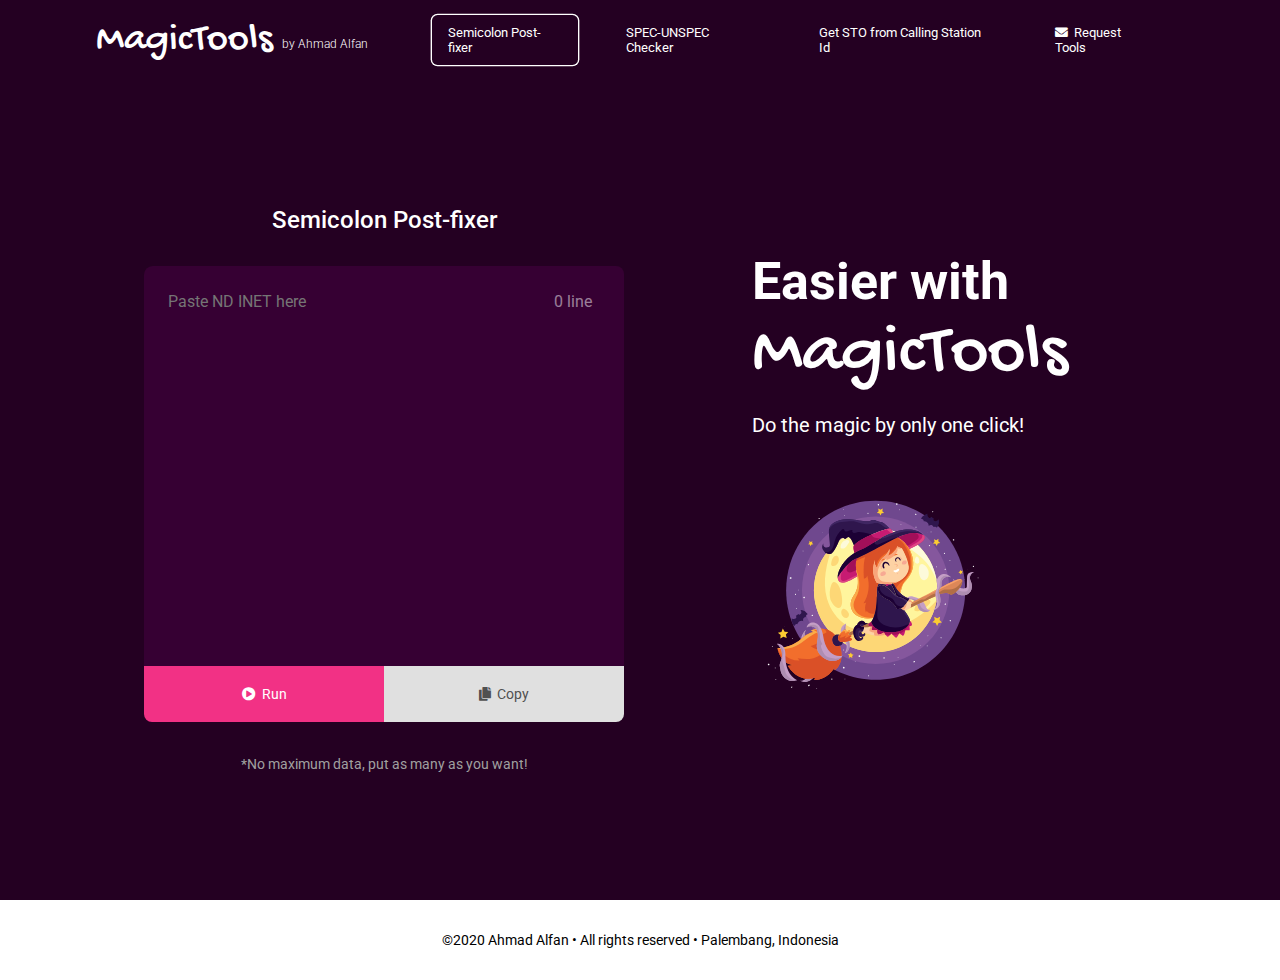
<file: index.html>
<!DOCTYPE html>
<html lang="en">

<head>
    <meta charset="UTF-8">
    <meta name="viewport" content="width=device-width, initial-scale=1.0">
    <title>Magic Tools</title>
    <link rel="stylesheet" href="./styles/style.css">
    <link rel="shortcut icon" href="./fav.ico" type="image/x-icon">
</head>

<body>
    <nav class="navbar">
        <div class="navbar-wrapper">
            <div class="logo-container">
                <h1 class="logo">MagicTools <span class="credits">by Ahmad Alfan</span></h1>
            </div>
            <div class="menu">
                <a href="#" class="active">Semicolon Post-fixer</a>
                <a href="./spec-unspec.html">SPEC-UNSPEC Checker</a>
                <a href="./sto-odp.html">Get STO from Calling Station Id</a>
                <a href="#"><i class="fas fa-envelope"></i>&nbsp&nbspRequest Tools</a>
            </div>
        </div>
    </nav>
    <section class="hero">
        <div class="hero-wrapper">
            <div class="hero-wrapper-container">
                <h2>Semicolon Post-fixer</span></h2>
                <div class="input-container">
                    <div class="textarea">
                        <textarea name="input" class="input" placeholder="Paste ND INET here"></textarea>
                        <p class="total">0 line</p>
                    </div>
                    <div class="btn-container">
                        <button class="run"><i class="fas fa-play-circle"></i>&nbsp&nbspRun</button>
                        <button class="copy"><i class="fas fa-copy"></i>&nbsp&nbspCopy</button>
                    </div>
                </div>
                <p class="requirement">*No maximum data, put as many as you want!</p>
            </div>
            <div class="big-text">
                <h1>Easier with<br><span>MagicTools</span></h1>
                <h2>Do the magic by only one click!</h2>
                <img class="illustration" src="./illustration.svg" alt="">
            </div>
        </div>
    </section>

    <footer class="footer">
        <div class="footer-wrapper">
            <p class="copyright">©2020 Ahmad Alfan • All rights reserved • Palembang, Indonesia</p>
        </div>
    </footer>

    <script src="./semicolon.js"></script>
</body>

</html>
</file>
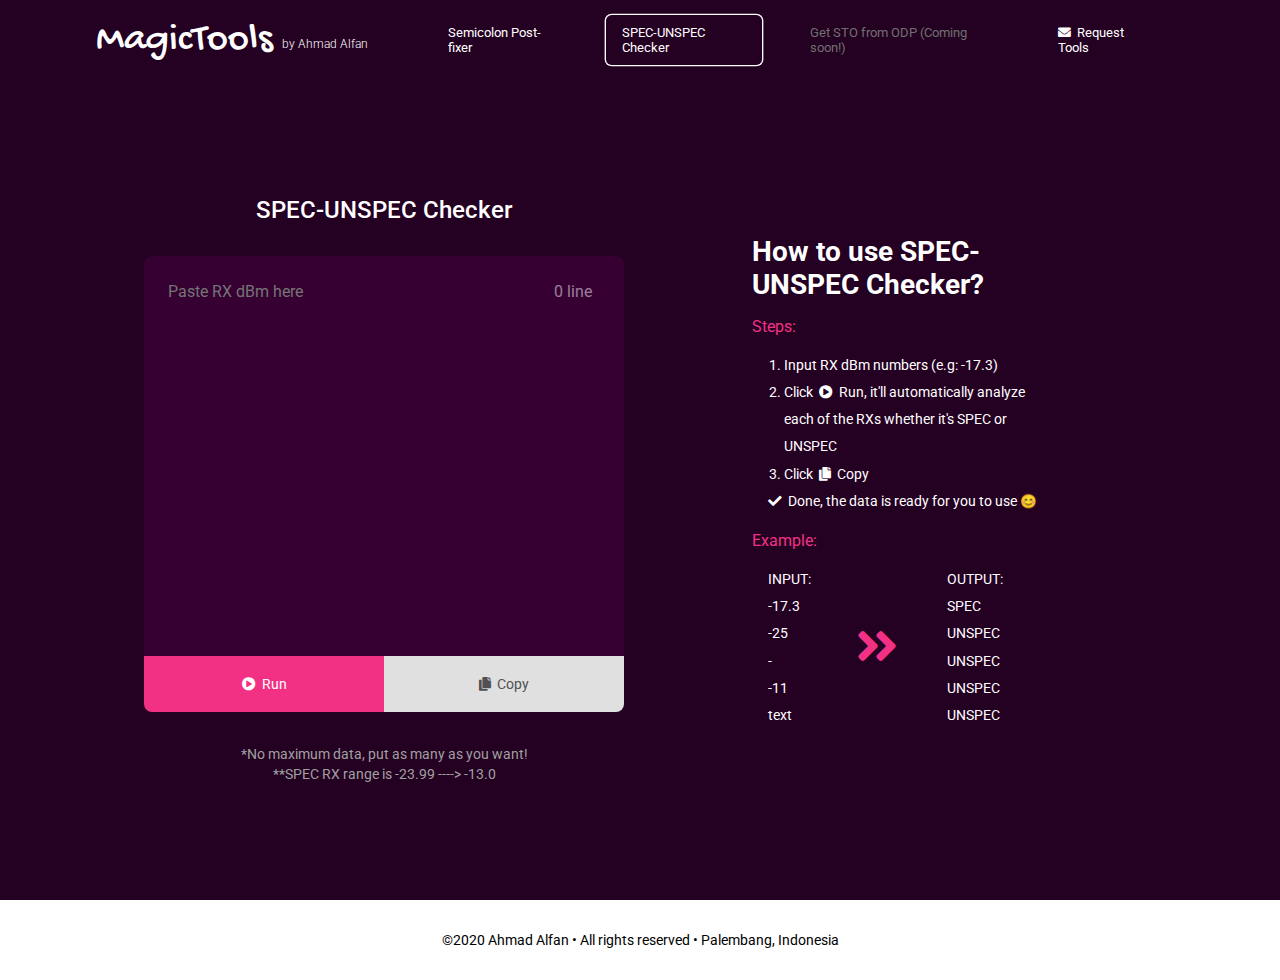
<file: spec-unspec.html>
<!DOCTYPE html>
<html lang="en">

<head>
    <meta charset="UTF-8">
    <meta name="viewport" content="width=device-width, initial-scale=1.0">
    <title>Magic Tools</title>
    <link rel="stylesheet" href="./styles/style.css">
    <link rel="shortcut icon" href="./fav.ico" type="image/x-icon">
</head>

<body>
    <nav class="navbar">
        <div class="navbar-wrapper">
            <div class="logo-container">
                <h1 class="logo">MagicTools <span class="credits">by Ahmad Alfan</span></h1>
            </div>
            <div class="menu">
                <a href="./index.html">Semicolon Post-fixer</a>
                <a href="#" class="active">SPEC-UNSPEC Checker</a>
                <a href="#" class="coming-soon">Get STO from ODP</a>
                <a href="#"><i class="fas fa-envelope"></i>&nbsp&nbspRequest Tools</a>
            </div>
        </div>
    </nav>
    <section class="hero">
        <div class="hero-wrapper">
            <div class="hero-wrapper-container">
                <h2>SPEC-UNSPEC Checker</span></h2>
                <div class="input-container">
                    <div class="textarea">
                        <textarea name="input" class="input" placeholder="Paste RX dBm here"></textarea>
                        <p class="total">0 line</p>
                    </div>
                    <div class="btn-container">
                        <button class="run"><i class="fas fa-play-circle"></i>&nbsp&nbspRun</button>
                        <button class="copy"><i class="fas fa-copy"></i>&nbsp&nbspCopy</button>
                    </div>
                </div>
                <p class="requirement">
                    *No maximum data, put as many as you want!<br>
                    **SPEC RX range is -23.99 ----> -13.0 </p>

            </div>
            <div class="big-text">
                <h1 class="tutorial-title">How to use SPEC-UNSPEC Checker?</h1>
                <h2 class="tutorial-subtitle">Steps:</h2>

                <ol class="tutorial-desc">
                    <li>Input RX dBm numbers (e.g: -17.3)</li>
                    <li>Click &nbsp<i class="fas fa-play-circle"></i>&nbsp&nbspRun, it'll automatically analyze
                        each
                        of the RXs whether it's SPEC or UNSPEC</li>
                    <li>Click &nbsp<i class="fas fa-copy"></i>&nbsp&nbspCopy</li>
                    <i class="fas fa-check"></i>&nbsp&nbspDone, the data is ready for you to use 😊</li>
                </ol>

                <h2 class="tutorial-subtitle">Example:</h2>
                <div class="example">
                    <p class="tutorial-desc">INPUT:<br>-17.3<br>-25<br>-<br>-11<br>text</p>
                    <p class="arrow"><i class="fas fa-angle-double-right"></i></p>
                    <p class="tutorial-desc item-2">OUTPUT:<br>SPEC<br>UNSPEC<br>UNSPEC<br>UNSPEC<br>UNSPEC</p>
                </div>
            </div>
        </div>
    </section>

    <footer class="footer">
        <div class="footer-wrapper">
            <p class="copyright">©2020 Ahmad Alfan • All rights reserved • Palembang, Indonesia</p>
        </div>
    </footer>

    <script src="./spec-unspec.js"></script>
</body>

</html>
</file>
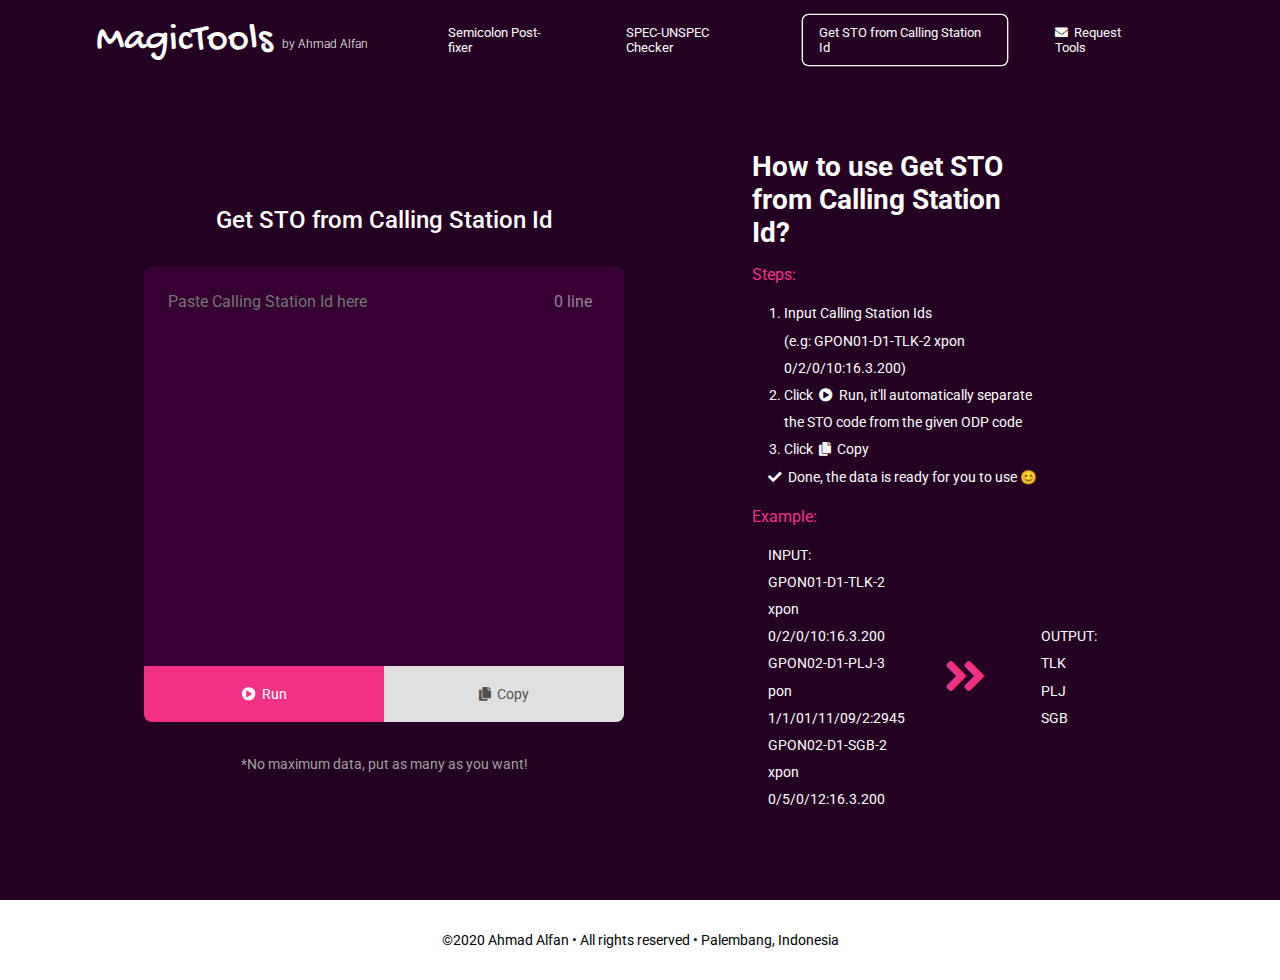
<file: sto-odp.html>
<!DOCTYPE html>
<html lang="en">

<head>
    <meta charset="UTF-8">
    <meta name="viewport" content="width=device-width, initial-scale=1.0">
    <title>Magic Tools</title>
    <link rel="stylesheet" href="./styles/style.css">
    <link rel="shortcut icon" href="./fav.ico" type="image/x-icon">
</head>

<body>
    <nav class="navbar">
        <div class="navbar-wrapper">
            <div class="logo-container">
                <h1 class="logo">MagicTools <span class="credits">by Ahmad Alfan</span></h1>
            </div>
            <div class="menu">
                <a href="./index.html">Semicolon Post-fixer</a>
                <a href="./spec-unspec.html">SPEC-UNSPEC Checker</a>
                <a href="#" class="active">Get STO from Calling Station Id</a>
                <a href="#"><i class="fas fa-envelope"></i>&nbsp&nbspRequest Tools</a>
            </div>
        </div>
    </nav>
    <section class="hero">
        <div class="hero-wrapper">
            <div class="hero-wrapper-container">
                <h2>Get STO from Calling Station Id</span></h2>
                <div class="input-container">
                    <div class="textarea">
                        <textarea name="input" class="input" placeholder="Paste Calling Station Id here"></textarea>
                        <p class="total">0 line</p>
                    </div>
                    <div class="btn-container">
                        <button class="run"><i class="fas fa-play-circle"></i>&nbsp&nbspRun</button>
                        <button class="copy"><i class="fas fa-copy"></i>&nbsp&nbspCopy</button>
                    </div>
                </div>
                <p class="requirement">
                    *No maximum data, put as many as you want!
                </p>

            </div>
            <div class="big-text">
                <h1 class="tutorial-title">How to use Get STO from Calling Station Id?</h1>
                <h2 class="tutorial-subtitle">Steps:</h2>

                <ol class="tutorial-desc">
                    <li>Input Calling Station Ids<br>(e.g: GPON01-D1-TLK-2 xpon 0/2/0/10:16.3.200)</li>
                    <li>Click &nbsp<i class="fas fa-play-circle"></i>&nbsp&nbspRun, it'll automatically separate the STO
                        code from the given ODP code</li>
                    <li>Click &nbsp<i class="fas fa-copy"></i>&nbsp&nbspCopy</li>
                    <i class="fas fa-check"></i>&nbsp&nbspDone, the data is ready for you to use 😊</li>
                </ol>

                <h2 class="tutorial-subtitle">Example:</h2>
                <div class="example">
                    <p class="tutorial-desc">INPUT:<br>GPON01-D1-TLK-2 xpon 0/2/0/10:16.3.200<br>GPON02-D1-PLJ-3 pon
                        1/1/01/11/09/2:2945<br>GPON02-D1-SGB-2 xpon 0/5/0/12:16.3.200
                    </p>
                    <p class="panah"><i class="fas fa-angle-double-right"></i></p>
                    <p class="tutorial-desc item-2">OUTPUT:<br>TLK<br>PLJ<br>SGB</p>
                </div>
            </div>
        </div>
    </section>

    <footer class="footer">
        <div class="footer-wrapper">
            <p class="copyright">©2020 Ahmad Alfan • All rights reserved • Palembang, Indonesia</p>
        </div>
    </footer>

    <script src="./sto-odp.js"></script>
</body>

</html>
</file>
<file: styles/style.css>
@import url("https://fonts.googleapis.com/css2?family=Roboto:ital,wght@0,300;0,400;0,500;0,700;1,300;1,400;1,500;1,700&display=swap");
@import url("https://fonts.googleapis.com/css2?family=Gochi+Hand&display=swap");
* {
  margin: 0;
  padding: 0;
  outline: 0;
  border: 0;
  -webkit-box-sizing: inherit;
          box-sizing: inherit;
  font-family: 'Roboto', sans-serif;
}

html {
  -webkit-box-sizing: border-box;
          box-sizing: border-box;
}

h2 {
  font-size: 1.5rem;
  font-weight: 500;
}

p {
  font-size: 0.85rem;
  font-weight: normal;
}

button {
  font-size: 0.85rem;
  font-weight: normal;
}

body {
  background-color: #240022;
}

.credits {
  font-size: 0.75rem;
  font-weight: 300;
}

/*!
 * Font Awesome Free 5.14.0 by @fontawesome - https://fontawesome.com
 * License - https://fontawesome.com/license/free (Icons: CC BY 4.0, Fonts: SIL OFL 1.1, Code: MIT License)
 */
.fa,
.fas,
.far,
.fal,
.fad,
.fab {
  -moz-osx-font-smoothing: grayscale;
  -webkit-font-smoothing: antialiased;
  display: inline-block;
  font-style: normal;
  font-variant: normal;
  text-rendering: auto;
  line-height: 1;
}

.fa-lg {
  font-size: 1.33333em;
  line-height: 0.75em;
  vertical-align: -.0667em;
}

.fa-xs {
  font-size: .75em;
}

.fa-sm {
  font-size: .875em;
}

.fa-1x {
  font-size: 1em;
}

.fa-2x {
  font-size: 2em;
}

.fa-3x {
  font-size: 3em;
}

.fa-4x {
  font-size: 4em;
}

.fa-5x {
  font-size: 5em;
}

.fa-6x {
  font-size: 6em;
}

.fa-7x {
  font-size: 7em;
}

.fa-8x {
  font-size: 8em;
}

.fa-9x {
  font-size: 9em;
}

.fa-10x {
  font-size: 10em;
}

.fa-fw {
  text-align: center;
  width: 1.25em;
}

.fa-ul {
  list-style-type: none;
  margin-left: 2.5em;
  padding-left: 0;
}

.fa-ul > li {
  position: relative;
}

.fa-li {
  left: -2em;
  position: absolute;
  text-align: center;
  width: 2em;
  line-height: inherit;
}

.fa-border {
  border: solid 0.08em #eee;
  border-radius: .1em;
  padding: .2em .25em .15em;
}

.fa-pull-left {
  float: left;
}

.fa-pull-right {
  float: right;
}

.fa.fa-pull-left,
.fas.fa-pull-left,
.far.fa-pull-left,
.fal.fa-pull-left,
.fab.fa-pull-left {
  margin-right: .3em;
}

.fa.fa-pull-right,
.fas.fa-pull-right,
.far.fa-pull-right,
.fal.fa-pull-right,
.fab.fa-pull-right {
  margin-left: .3em;
}

.fa-spin {
  -webkit-animation: fa-spin 2s infinite linear;
          animation: fa-spin 2s infinite linear;
}

.fa-pulse {
  -webkit-animation: fa-spin 1s infinite steps(8);
          animation: fa-spin 1s infinite steps(8);
}

@-webkit-keyframes fa-spin {
  0% {
    -webkit-transform: rotate(0deg);
            transform: rotate(0deg);
  }
  100% {
    -webkit-transform: rotate(360deg);
            transform: rotate(360deg);
  }
}

@keyframes fa-spin {
  0% {
    -webkit-transform: rotate(0deg);
            transform: rotate(0deg);
  }
  100% {
    -webkit-transform: rotate(360deg);
            transform: rotate(360deg);
  }
}

.fa-rotate-90 {
  -ms-filter: "progid:DXImageTransform.Microsoft.BasicImage(rotation=1)";
  -webkit-transform: rotate(90deg);
          transform: rotate(90deg);
}

.fa-rotate-180 {
  -ms-filter: "progid:DXImageTransform.Microsoft.BasicImage(rotation=2)";
  -webkit-transform: rotate(180deg);
          transform: rotate(180deg);
}

.fa-rotate-270 {
  -ms-filter: "progid:DXImageTransform.Microsoft.BasicImage(rotation=3)";
  -webkit-transform: rotate(270deg);
          transform: rotate(270deg);
}

.fa-flip-horizontal {
  -ms-filter: "progid:DXImageTransform.Microsoft.BasicImage(rotation=0, mirror=1)";
  -webkit-transform: scale(-1, 1);
          transform: scale(-1, 1);
}

.fa-flip-vertical {
  -ms-filter: "progid:DXImageTransform.Microsoft.BasicImage(rotation=2, mirror=1)";
  -webkit-transform: scale(1, -1);
          transform: scale(1, -1);
}

.fa-flip-both, .fa-flip-horizontal.fa-flip-vertical {
  -ms-filter: "progid:DXImageTransform.Microsoft.BasicImage(rotation=2, mirror=1)";
  -webkit-transform: scale(-1, -1);
          transform: scale(-1, -1);
}

:root .fa-rotate-90,
:root .fa-rotate-180,
:root .fa-rotate-270,
:root .fa-flip-horizontal,
:root .fa-flip-vertical,
:root .fa-flip-both {
  -webkit-filter: none;
          filter: none;
}

.fa-stack {
  display: inline-block;
  height: 2em;
  line-height: 2em;
  position: relative;
  vertical-align: middle;
  width: 2.5em;
}

.fa-stack-1x,
.fa-stack-2x {
  left: 0;
  position: absolute;
  text-align: center;
  width: 100%;
}

.fa-stack-1x {
  line-height: inherit;
}

.fa-stack-2x {
  font-size: 2em;
}

.fa-inverse {
  color: #fff;
}

/* Font Awesome uses the Unicode Private Use Area (PUA) to ensure screen
readers do not read off random characters that represent icons */
.fa-500px:before {
  content: "\f26e";
}

.fa-accessible-icon:before {
  content: "\f368";
}

.fa-accusoft:before {
  content: "\f369";
}

.fa-acquisitions-incorporated:before {
  content: "\f6af";
}

.fa-ad:before {
  content: "\f641";
}

.fa-address-book:before {
  content: "\f2b9";
}

.fa-address-card:before {
  content: "\f2bb";
}

.fa-adjust:before {
  content: "\f042";
}

.fa-adn:before {
  content: "\f170";
}

.fa-adobe:before {
  content: "\f778";
}

.fa-adversal:before {
  content: "\f36a";
}

.fa-affiliatetheme:before {
  content: "\f36b";
}

.fa-air-freshener:before {
  content: "\f5d0";
}

.fa-airbnb:before {
  content: "\f834";
}

.fa-algolia:before {
  content: "\f36c";
}

.fa-align-center:before {
  content: "\f037";
}

.fa-align-justify:before {
  content: "\f039";
}

.fa-align-left:before {
  content: "\f036";
}

.fa-align-right:before {
  content: "\f038";
}

.fa-alipay:before {
  content: "\f642";
}

.fa-allergies:before {
  content: "\f461";
}

.fa-amazon:before {
  content: "\f270";
}

.fa-amazon-pay:before {
  content: "\f42c";
}

.fa-ambulance:before {
  content: "\f0f9";
}

.fa-american-sign-language-interpreting:before {
  content: "\f2a3";
}

.fa-amilia:before {
  content: "\f36d";
}

.fa-anchor:before {
  content: "\f13d";
}

.fa-android:before {
  content: "\f17b";
}

.fa-angellist:before {
  content: "\f209";
}

.fa-angle-double-down:before {
  content: "\f103";
}

.fa-angle-double-left:before {
  content: "\f100";
}

.fa-angle-double-right:before {
  content: "\f101";
}

.fa-angle-double-up:before {
  content: "\f102";
}

.fa-angle-down:before {
  content: "\f107";
}

.fa-angle-left:before {
  content: "\f104";
}

.fa-angle-right:before {
  content: "\f105";
}

.fa-angle-up:before {
  content: "\f106";
}

.fa-angry:before {
  content: "\f556";
}

.fa-angrycreative:before {
  content: "\f36e";
}

.fa-angular:before {
  content: "\f420";
}

.fa-ankh:before {
  content: "\f644";
}

.fa-app-store:before {
  content: "\f36f";
}

.fa-app-store-ios:before {
  content: "\f370";
}

.fa-apper:before {
  content: "\f371";
}

.fa-apple:before {
  content: "\f179";
}

.fa-apple-alt:before {
  content: "\f5d1";
}

.fa-apple-pay:before {
  content: "\f415";
}

.fa-archive:before {
  content: "\f187";
}

.fa-archway:before {
  content: "\f557";
}

.fa-arrow-alt-circle-down:before {
  content: "\f358";
}

.fa-arrow-alt-circle-left:before {
  content: "\f359";
}

.fa-arrow-alt-circle-right:before {
  content: "\f35a";
}

.fa-arrow-alt-circle-up:before {
  content: "\f35b";
}

.fa-arrow-circle-down:before {
  content: "\f0ab";
}

.fa-arrow-circle-left:before {
  content: "\f0a8";
}

.fa-arrow-circle-right:before {
  content: "\f0a9";
}

.fa-arrow-circle-up:before {
  content: "\f0aa";
}

.fa-arrow-down:before {
  content: "\f063";
}

.fa-arrow-left:before {
  content: "\f060";
}

.fa-arrow-right:before {
  content: "\f061";
}

.fa-arrow-up:before {
  content: "\f062";
}

.fa-arrows-alt:before {
  content: "\f0b2";
}

.fa-arrows-alt-h:before {
  content: "\f337";
}

.fa-arrows-alt-v:before {
  content: "\f338";
}

.fa-artstation:before {
  content: "\f77a";
}

.fa-assistive-listening-systems:before {
  content: "\f2a2";
}

.fa-asterisk:before {
  content: "\f069";
}

.fa-asymmetrik:before {
  content: "\f372";
}

.fa-at:before {
  content: "\f1fa";
}

.fa-atlas:before {
  content: "\f558";
}

.fa-atlassian:before {
  content: "\f77b";
}

.fa-atom:before {
  content: "\f5d2";
}

.fa-audible:before {
  content: "\f373";
}

.fa-audio-description:before {
  content: "\f29e";
}

.fa-autoprefixer:before {
  content: "\f41c";
}

.fa-avianex:before {
  content: "\f374";
}

.fa-aviato:before {
  content: "\f421";
}

.fa-award:before {
  content: "\f559";
}

.fa-aws:before {
  content: "\f375";
}

.fa-baby:before {
  content: "\f77c";
}

.fa-baby-carriage:before {
  content: "\f77d";
}

.fa-backspace:before {
  content: "\f55a";
}

.fa-backward:before {
  content: "\f04a";
}

.fa-bacon:before {
  content: "\f7e5";
}

.fa-bacteria:before {
  content: "\e059";
}

.fa-bacterium:before {
  content: "\e05a";
}

.fa-bahai:before {
  content: "\f666";
}

.fa-balance-scale:before {
  content: "\f24e";
}

.fa-balance-scale-left:before {
  content: "\f515";
}

.fa-balance-scale-right:before {
  content: "\f516";
}

.fa-ban:before {
  content: "\f05e";
}

.fa-band-aid:before {
  content: "\f462";
}

.fa-bandcamp:before {
  content: "\f2d5";
}

.fa-barcode:before {
  content: "\f02a";
}

.fa-bars:before {
  content: "\f0c9";
}

.fa-baseball-ball:before {
  content: "\f433";
}

.fa-basketball-ball:before {
  content: "\f434";
}

.fa-bath:before {
  content: "\f2cd";
}

.fa-battery-empty:before {
  content: "\f244";
}

.fa-battery-full:before {
  content: "\f240";
}

.fa-battery-half:before {
  content: "\f242";
}

.fa-battery-quarter:before {
  content: "\f243";
}

.fa-battery-three-quarters:before {
  content: "\f241";
}

.fa-battle-net:before {
  content: "\f835";
}

.fa-bed:before {
  content: "\f236";
}

.fa-beer:before {
  content: "\f0fc";
}

.fa-behance:before {
  content: "\f1b4";
}

.fa-behance-square:before {
  content: "\f1b5";
}

.fa-bell:before {
  content: "\f0f3";
}

.fa-bell-slash:before {
  content: "\f1f6";
}

.fa-bezier-curve:before {
  content: "\f55b";
}

.fa-bible:before {
  content: "\f647";
}

.fa-bicycle:before {
  content: "\f206";
}

.fa-biking:before {
  content: "\f84a";
}

.fa-bimobject:before {
  content: "\f378";
}

.fa-binoculars:before {
  content: "\f1e5";
}

.fa-biohazard:before {
  content: "\f780";
}

.fa-birthday-cake:before {
  content: "\f1fd";
}

.fa-bitbucket:before {
  content: "\f171";
}

.fa-bitcoin:before {
  content: "\f379";
}

.fa-bity:before {
  content: "\f37a";
}

.fa-black-tie:before {
  content: "\f27e";
}

.fa-blackberry:before {
  content: "\f37b";
}

.fa-blender:before {
  content: "\f517";
}

.fa-blender-phone:before {
  content: "\f6b6";
}

.fa-blind:before {
  content: "\f29d";
}

.fa-blog:before {
  content: "\f781";
}

.fa-blogger:before {
  content: "\f37c";
}

.fa-blogger-b:before {
  content: "\f37d";
}

.fa-bluetooth:before {
  content: "\f293";
}

.fa-bluetooth-b:before {
  content: "\f294";
}

.fa-bold:before {
  content: "\f032";
}

.fa-bolt:before {
  content: "\f0e7";
}

.fa-bomb:before {
  content: "\f1e2";
}

.fa-bone:before {
  content: "\f5d7";
}

.fa-bong:before {
  content: "\f55c";
}

.fa-book:before {
  content: "\f02d";
}

.fa-book-dead:before {
  content: "\f6b7";
}

.fa-book-medical:before {
  content: "\f7e6";
}

.fa-book-open:before {
  content: "\f518";
}

.fa-book-reader:before {
  content: "\f5da";
}

.fa-bookmark:before {
  content: "\f02e";
}

.fa-bootstrap:before {
  content: "\f836";
}

.fa-border-all:before {
  content: "\f84c";
}

.fa-border-none:before {
  content: "\f850";
}

.fa-border-style:before {
  content: "\f853";
}

.fa-bowling-ball:before {
  content: "\f436";
}

.fa-box:before {
  content: "\f466";
}

.fa-box-open:before {
  content: "\f49e";
}

.fa-box-tissue:before {
  content: "\e05b";
}

.fa-boxes:before {
  content: "\f468";
}

.fa-braille:before {
  content: "\f2a1";
}

.fa-brain:before {
  content: "\f5dc";
}

.fa-bread-slice:before {
  content: "\f7ec";
}

.fa-briefcase:before {
  content: "\f0b1";
}

.fa-briefcase-medical:before {
  content: "\f469";
}

.fa-broadcast-tower:before {
  content: "\f519";
}

.fa-broom:before {
  content: "\f51a";
}

.fa-brush:before {
  content: "\f55d";
}

.fa-btc:before {
  content: "\f15a";
}

.fa-buffer:before {
  content: "\f837";
}

.fa-bug:before {
  content: "\f188";
}

.fa-building:before {
  content: "\f1ad";
}

.fa-bullhorn:before {
  content: "\f0a1";
}

.fa-bullseye:before {
  content: "\f140";
}

.fa-burn:before {
  content: "\f46a";
}

.fa-buromobelexperte:before {
  content: "\f37f";
}

.fa-bus:before {
  content: "\f207";
}

.fa-bus-alt:before {
  content: "\f55e";
}

.fa-business-time:before {
  content: "\f64a";
}

.fa-buy-n-large:before {
  content: "\f8a6";
}

.fa-buysellads:before {
  content: "\f20d";
}

.fa-calculator:before {
  content: "\f1ec";
}

.fa-calendar:before {
  content: "\f133";
}

.fa-calendar-alt:before {
  content: "\f073";
}

.fa-calendar-check:before {
  content: "\f274";
}

.fa-calendar-day:before {
  content: "\f783";
}

.fa-calendar-minus:before {
  content: "\f272";
}

.fa-calendar-plus:before {
  content: "\f271";
}

.fa-calendar-times:before {
  content: "\f273";
}

.fa-calendar-week:before {
  content: "\f784";
}

.fa-camera:before {
  content: "\f030";
}

.fa-camera-retro:before {
  content: "\f083";
}

.fa-campground:before {
  content: "\f6bb";
}

.fa-canadian-maple-leaf:before {
  content: "\f785";
}

.fa-candy-cane:before {
  content: "\f786";
}

.fa-cannabis:before {
  content: "\f55f";
}

.fa-capsules:before {
  content: "\f46b";
}

.fa-car:before {
  content: "\f1b9";
}

.fa-car-alt:before {
  content: "\f5de";
}

.fa-car-battery:before {
  content: "\f5df";
}

.fa-car-crash:before {
  content: "\f5e1";
}

.fa-car-side:before {
  content: "\f5e4";
}

.fa-caravan:before {
  content: "\f8ff";
}

.fa-caret-down:before {
  content: "\f0d7";
}

.fa-caret-left:before {
  content: "\f0d9";
}

.fa-caret-right:before {
  content: "\f0da";
}

.fa-caret-square-down:before {
  content: "\f150";
}

.fa-caret-square-left:before {
  content: "\f191";
}

.fa-caret-square-right:before {
  content: "\f152";
}

.fa-caret-square-up:before {
  content: "\f151";
}

.fa-caret-up:before {
  content: "\f0d8";
}

.fa-carrot:before {
  content: "\f787";
}

.fa-cart-arrow-down:before {
  content: "\f218";
}

.fa-cart-plus:before {
  content: "\f217";
}

.fa-cash-register:before {
  content: "\f788";
}

.fa-cat:before {
  content: "\f6be";
}

.fa-cc-amazon-pay:before {
  content: "\f42d";
}

.fa-cc-amex:before {
  content: "\f1f3";
}

.fa-cc-apple-pay:before {
  content: "\f416";
}

.fa-cc-diners-club:before {
  content: "\f24c";
}

.fa-cc-discover:before {
  content: "\f1f2";
}

.fa-cc-jcb:before {
  content: "\f24b";
}

.fa-cc-mastercard:before {
  content: "\f1f1";
}

.fa-cc-paypal:before {
  content: "\f1f4";
}

.fa-cc-stripe:before {
  content: "\f1f5";
}

.fa-cc-visa:before {
  content: "\f1f0";
}

.fa-centercode:before {
  content: "\f380";
}

.fa-centos:before {
  content: "\f789";
}

.fa-certificate:before {
  content: "\f0a3";
}

.fa-chair:before {
  content: "\f6c0";
}

.fa-chalkboard:before {
  content: "\f51b";
}

.fa-chalkboard-teacher:before {
  content: "\f51c";
}

.fa-charging-station:before {
  content: "\f5e7";
}

.fa-chart-area:before {
  content: "\f1fe";
}

.fa-chart-bar:before {
  content: "\f080";
}

.fa-chart-line:before {
  content: "\f201";
}

.fa-chart-pie:before {
  content: "\f200";
}

.fa-check:before {
  content: "\f00c";
}

.fa-check-circle:before {
  content: "\f058";
}

.fa-check-double:before {
  content: "\f560";
}

.fa-check-square:before {
  content: "\f14a";
}

.fa-cheese:before {
  content: "\f7ef";
}

.fa-chess:before {
  content: "\f439";
}

.fa-chess-bishop:before {
  content: "\f43a";
}

.fa-chess-board:before {
  content: "\f43c";
}

.fa-chess-king:before {
  content: "\f43f";
}

.fa-chess-knight:before {
  content: "\f441";
}

.fa-chess-pawn:before {
  content: "\f443";
}

.fa-chess-queen:before {
  content: "\f445";
}

.fa-chess-rook:before {
  content: "\f447";
}

.fa-chevron-circle-down:before {
  content: "\f13a";
}

.fa-chevron-circle-left:before {
  content: "\f137";
}

.fa-chevron-circle-right:before {
  content: "\f138";
}

.fa-chevron-circle-up:before {
  content: "\f139";
}

.fa-chevron-down:before {
  content: "\f078";
}

.fa-chevron-left:before {
  content: "\f053";
}

.fa-chevron-right:before {
  content: "\f054";
}

.fa-chevron-up:before {
  content: "\f077";
}

.fa-child:before {
  content: "\f1ae";
}

.fa-chrome:before {
  content: "\f268";
}

.fa-chromecast:before {
  content: "\f838";
}

.fa-church:before {
  content: "\f51d";
}

.fa-circle:before {
  content: "\f111";
}

.fa-circle-notch:before {
  content: "\f1ce";
}

.fa-city:before {
  content: "\f64f";
}

.fa-clinic-medical:before {
  content: "\f7f2";
}

.fa-clipboard:before {
  content: "\f328";
}

.fa-clipboard-check:before {
  content: "\f46c";
}

.fa-clipboard-list:before {
  content: "\f46d";
}

.fa-clock:before {
  content: "\f017";
}

.fa-clone:before {
  content: "\f24d";
}

.fa-closed-captioning:before {
  content: "\f20a";
}

.fa-cloud:before {
  content: "\f0c2";
}

.fa-cloud-download-alt:before {
  content: "\f381";
}

.fa-cloud-meatball:before {
  content: "\f73b";
}

.fa-cloud-moon:before {
  content: "\f6c3";
}

.fa-cloud-moon-rain:before {
  content: "\f73c";
}

.fa-cloud-rain:before {
  content: "\f73d";
}

.fa-cloud-showers-heavy:before {
  content: "\f740";
}

.fa-cloud-sun:before {
  content: "\f6c4";
}

.fa-cloud-sun-rain:before {
  content: "\f743";
}

.fa-cloud-upload-alt:before {
  content: "\f382";
}

.fa-cloudscale:before {
  content: "\f383";
}

.fa-cloudsmith:before {
  content: "\f384";
}

.fa-cloudversify:before {
  content: "\f385";
}

.fa-cocktail:before {
  content: "\f561";
}

.fa-code:before {
  content: "\f121";
}

.fa-code-branch:before {
  content: "\f126";
}

.fa-codepen:before {
  content: "\f1cb";
}

.fa-codiepie:before {
  content: "\f284";
}

.fa-coffee:before {
  content: "\f0f4";
}

.fa-cog:before {
  content: "\f013";
}

.fa-cogs:before {
  content: "\f085";
}

.fa-coins:before {
  content: "\f51e";
}

.fa-columns:before {
  content: "\f0db";
}

.fa-comment:before {
  content: "\f075";
}

.fa-comment-alt:before {
  content: "\f27a";
}

.fa-comment-dollar:before {
  content: "\f651";
}

.fa-comment-dots:before {
  content: "\f4ad";
}

.fa-comment-medical:before {
  content: "\f7f5";
}

.fa-comment-slash:before {
  content: "\f4b3";
}

.fa-comments:before {
  content: "\f086";
}

.fa-comments-dollar:before {
  content: "\f653";
}

.fa-compact-disc:before {
  content: "\f51f";
}

.fa-compass:before {
  content: "\f14e";
}

.fa-compress:before {
  content: "\f066";
}

.fa-compress-alt:before {
  content: "\f422";
}

.fa-compress-arrows-alt:before {
  content: "\f78c";
}

.fa-concierge-bell:before {
  content: "\f562";
}

.fa-confluence:before {
  content: "\f78d";
}

.fa-connectdevelop:before {
  content: "\f20e";
}

.fa-contao:before {
  content: "\f26d";
}

.fa-cookie:before {
  content: "\f563";
}

.fa-cookie-bite:before {
  content: "\f564";
}

.fa-copy:before {
  content: "\f0c5";
}

.fa-copyright:before {
  content: "\f1f9";
}

.fa-cotton-bureau:before {
  content: "\f89e";
}

.fa-couch:before {
  content: "\f4b8";
}

.fa-cpanel:before {
  content: "\f388";
}

.fa-creative-commons:before {
  content: "\f25e";
}

.fa-creative-commons-by:before {
  content: "\f4e7";
}

.fa-creative-commons-nc:before {
  content: "\f4e8";
}

.fa-creative-commons-nc-eu:before {
  content: "\f4e9";
}

.fa-creative-commons-nc-jp:before {
  content: "\f4ea";
}

.fa-creative-commons-nd:before {
  content: "\f4eb";
}

.fa-creative-commons-pd:before {
  content: "\f4ec";
}

.fa-creative-commons-pd-alt:before {
  content: "\f4ed";
}

.fa-creative-commons-remix:before {
  content: "\f4ee";
}

.fa-creative-commons-sa:before {
  content: "\f4ef";
}

.fa-creative-commons-sampling:before {
  content: "\f4f0";
}

.fa-creative-commons-sampling-plus:before {
  content: "\f4f1";
}

.fa-creative-commons-share:before {
  content: "\f4f2";
}

.fa-creative-commons-zero:before {
  content: "\f4f3";
}

.fa-credit-card:before {
  content: "\f09d";
}

.fa-critical-role:before {
  content: "\f6c9";
}

.fa-crop:before {
  content: "\f125";
}

.fa-crop-alt:before {
  content: "\f565";
}

.fa-cross:before {
  content: "\f654";
}

.fa-crosshairs:before {
  content: "\f05b";
}

.fa-crow:before {
  content: "\f520";
}

.fa-crown:before {
  content: "\f521";
}

.fa-crutch:before {
  content: "\f7f7";
}

.fa-css3:before {
  content: "\f13c";
}

.fa-css3-alt:before {
  content: "\f38b";
}

.fa-cube:before {
  content: "\f1b2";
}

.fa-cubes:before {
  content: "\f1b3";
}

.fa-cut:before {
  content: "\f0c4";
}

.fa-cuttlefish:before {
  content: "\f38c";
}

.fa-d-and-d:before {
  content: "\f38d";
}

.fa-d-and-d-beyond:before {
  content: "\f6ca";
}

.fa-dailymotion:before {
  content: "\e052";
}

.fa-dashcube:before {
  content: "\f210";
}

.fa-database:before {
  content: "\f1c0";
}

.fa-deaf:before {
  content: "\f2a4";
}

.fa-deezer:before {
  content: "\e077";
}

.fa-delicious:before {
  content: "\f1a5";
}

.fa-democrat:before {
  content: "\f747";
}

.fa-deploydog:before {
  content: "\f38e";
}

.fa-deskpro:before {
  content: "\f38f";
}

.fa-desktop:before {
  content: "\f108";
}

.fa-dev:before {
  content: "\f6cc";
}

.fa-deviantart:before {
  content: "\f1bd";
}

.fa-dharmachakra:before {
  content: "\f655";
}

.fa-dhl:before {
  content: "\f790";
}

.fa-diagnoses:before {
  content: "\f470";
}

.fa-diaspora:before {
  content: "\f791";
}

.fa-dice:before {
  content: "\f522";
}

.fa-dice-d20:before {
  content: "\f6cf";
}

.fa-dice-d6:before {
  content: "\f6d1";
}

.fa-dice-five:before {
  content: "\f523";
}

.fa-dice-four:before {
  content: "\f524";
}

.fa-dice-one:before {
  content: "\f525";
}

.fa-dice-six:before {
  content: "\f526";
}

.fa-dice-three:before {
  content: "\f527";
}

.fa-dice-two:before {
  content: "\f528";
}

.fa-digg:before {
  content: "\f1a6";
}

.fa-digital-ocean:before {
  content: "\f391";
}

.fa-digital-tachograph:before {
  content: "\f566";
}

.fa-directions:before {
  content: "\f5eb";
}

.fa-discord:before {
  content: "\f392";
}

.fa-discourse:before {
  content: "\f393";
}

.fa-disease:before {
  content: "\f7fa";
}

.fa-divide:before {
  content: "\f529";
}

.fa-dizzy:before {
  content: "\f567";
}

.fa-dna:before {
  content: "\f471";
}

.fa-dochub:before {
  content: "\f394";
}

.fa-docker:before {
  content: "\f395";
}

.fa-dog:before {
  content: "\f6d3";
}

.fa-dollar-sign:before {
  content: "\f155";
}

.fa-dolly:before {
  content: "\f472";
}

.fa-dolly-flatbed:before {
  content: "\f474";
}

.fa-donate:before {
  content: "\f4b9";
}

.fa-door-closed:before {
  content: "\f52a";
}

.fa-door-open:before {
  content: "\f52b";
}

.fa-dot-circle:before {
  content: "\f192";
}

.fa-dove:before {
  content: "\f4ba";
}

.fa-download:before {
  content: "\f019";
}

.fa-draft2digital:before {
  content: "\f396";
}

.fa-drafting-compass:before {
  content: "\f568";
}

.fa-dragon:before {
  content: "\f6d5";
}

.fa-draw-polygon:before {
  content: "\f5ee";
}

.fa-dribbble:before {
  content: "\f17d";
}

.fa-dribbble-square:before {
  content: "\f397";
}

.fa-dropbox:before {
  content: "\f16b";
}

.fa-drum:before {
  content: "\f569";
}

.fa-drum-steelpan:before {
  content: "\f56a";
}

.fa-drumstick-bite:before {
  content: "\f6d7";
}

.fa-drupal:before {
  content: "\f1a9";
}

.fa-dumbbell:before {
  content: "\f44b";
}

.fa-dumpster:before {
  content: "\f793";
}

.fa-dumpster-fire:before {
  content: "\f794";
}

.fa-dungeon:before {
  content: "\f6d9";
}

.fa-dyalog:before {
  content: "\f399";
}

.fa-earlybirds:before {
  content: "\f39a";
}

.fa-ebay:before {
  content: "\f4f4";
}

.fa-edge:before {
  content: "\f282";
}

.fa-edge-legacy:before {
  content: "\e078";
}

.fa-edit:before {
  content: "\f044";
}

.fa-egg:before {
  content: "\f7fb";
}

.fa-eject:before {
  content: "\f052";
}

.fa-elementor:before {
  content: "\f430";
}

.fa-ellipsis-h:before {
  content: "\f141";
}

.fa-ellipsis-v:before {
  content: "\f142";
}

.fa-ello:before {
  content: "\f5f1";
}

.fa-ember:before {
  content: "\f423";
}

.fa-empire:before {
  content: "\f1d1";
}

.fa-envelope:before {
  content: "\f0e0";
}

.fa-envelope-open:before {
  content: "\f2b6";
}

.fa-envelope-open-text:before {
  content: "\f658";
}

.fa-envelope-square:before {
  content: "\f199";
}

.fa-envira:before {
  content: "\f299";
}

.fa-equals:before {
  content: "\f52c";
}

.fa-eraser:before {
  content: "\f12d";
}

.fa-erlang:before {
  content: "\f39d";
}

.fa-ethereum:before {
  content: "\f42e";
}

.fa-ethernet:before {
  content: "\f796";
}

.fa-etsy:before {
  content: "\f2d7";
}

.fa-euro-sign:before {
  content: "\f153";
}

.fa-evernote:before {
  content: "\f839";
}

.fa-exchange-alt:before {
  content: "\f362";
}

.fa-exclamation:before {
  content: "\f12a";
}

.fa-exclamation-circle:before {
  content: "\f06a";
}

.fa-exclamation-triangle:before {
  content: "\f071";
}

.fa-expand:before {
  content: "\f065";
}

.fa-expand-alt:before {
  content: "\f424";
}

.fa-expand-arrows-alt:before {
  content: "\f31e";
}

.fa-expeditedssl:before {
  content: "\f23e";
}

.fa-external-link-alt:before {
  content: "\f35d";
}

.fa-external-link-square-alt:before {
  content: "\f360";
}

.fa-eye:before {
  content: "\f06e";
}

.fa-eye-dropper:before {
  content: "\f1fb";
}

.fa-eye-slash:before {
  content: "\f070";
}

.fa-facebook:before {
  content: "\f09a";
}

.fa-facebook-f:before {
  content: "\f39e";
}

.fa-facebook-messenger:before {
  content: "\f39f";
}

.fa-facebook-square:before {
  content: "\f082";
}

.fa-fan:before {
  content: "\f863";
}

.fa-fantasy-flight-games:before {
  content: "\f6dc";
}

.fa-fast-backward:before {
  content: "\f049";
}

.fa-fast-forward:before {
  content: "\f050";
}

.fa-faucet:before {
  content: "\e005";
}

.fa-fax:before {
  content: "\f1ac";
}

.fa-feather:before {
  content: "\f52d";
}

.fa-feather-alt:before {
  content: "\f56b";
}

.fa-fedex:before {
  content: "\f797";
}

.fa-fedora:before {
  content: "\f798";
}

.fa-female:before {
  content: "\f182";
}

.fa-fighter-jet:before {
  content: "\f0fb";
}

.fa-figma:before {
  content: "\f799";
}

.fa-file:before {
  content: "\f15b";
}

.fa-file-alt:before {
  content: "\f15c";
}

.fa-file-archive:before {
  content: "\f1c6";
}

.fa-file-audio:before {
  content: "\f1c7";
}

.fa-file-code:before {
  content: "\f1c9";
}

.fa-file-contract:before {
  content: "\f56c";
}

.fa-file-csv:before {
  content: "\f6dd";
}

.fa-file-download:before {
  content: "\f56d";
}

.fa-file-excel:before {
  content: "\f1c3";
}

.fa-file-export:before {
  content: "\f56e";
}

.fa-file-image:before {
  content: "\f1c5";
}

.fa-file-import:before {
  content: "\f56f";
}

.fa-file-invoice:before {
  content: "\f570";
}

.fa-file-invoice-dollar:before {
  content: "\f571";
}

.fa-file-medical:before {
  content: "\f477";
}

.fa-file-medical-alt:before {
  content: "\f478";
}

.fa-file-pdf:before {
  content: "\f1c1";
}

.fa-file-powerpoint:before {
  content: "\f1c4";
}

.fa-file-prescription:before {
  content: "\f572";
}

.fa-file-signature:before {
  content: "\f573";
}

.fa-file-upload:before {
  content: "\f574";
}

.fa-file-video:before {
  content: "\f1c8";
}

.fa-file-word:before {
  content: "\f1c2";
}

.fa-fill:before {
  content: "\f575";
}

.fa-fill-drip:before {
  content: "\f576";
}

.fa-film:before {
  content: "\f008";
}

.fa-filter:before {
  content: "\f0b0";
}

.fa-fingerprint:before {
  content: "\f577";
}

.fa-fire:before {
  content: "\f06d";
}

.fa-fire-alt:before {
  content: "\f7e4";
}

.fa-fire-extinguisher:before {
  content: "\f134";
}

.fa-firefox:before {
  content: "\f269";
}

.fa-firefox-browser:before {
  content: "\e007";
}

.fa-first-aid:before {
  content: "\f479";
}

.fa-first-order:before {
  content: "\f2b0";
}

.fa-first-order-alt:before {
  content: "\f50a";
}

.fa-firstdraft:before {
  content: "\f3a1";
}

.fa-fish:before {
  content: "\f578";
}

.fa-fist-raised:before {
  content: "\f6de";
}

.fa-flag:before {
  content: "\f024";
}

.fa-flag-checkered:before {
  content: "\f11e";
}

.fa-flag-usa:before {
  content: "\f74d";
}

.fa-flask:before {
  content: "\f0c3";
}

.fa-flickr:before {
  content: "\f16e";
}

.fa-flipboard:before {
  content: "\f44d";
}

.fa-flushed:before {
  content: "\f579";
}

.fa-fly:before {
  content: "\f417";
}

.fa-folder:before {
  content: "\f07b";
}

.fa-folder-minus:before {
  content: "\f65d";
}

.fa-folder-open:before {
  content: "\f07c";
}

.fa-folder-plus:before {
  content: "\f65e";
}

.fa-font:before {
  content: "\f031";
}

.fa-font-awesome:before {
  content: "\f2b4";
}

.fa-font-awesome-alt:before {
  content: "\f35c";
}

.fa-font-awesome-flag:before {
  content: "\f425";
}

.fa-font-awesome-logo-full:before {
  content: "\f4e6";
}

.fa-fonticons:before {
  content: "\f280";
}

.fa-fonticons-fi:before {
  content: "\f3a2";
}

.fa-football-ball:before {
  content: "\f44e";
}

.fa-fort-awesome:before {
  content: "\f286";
}

.fa-fort-awesome-alt:before {
  content: "\f3a3";
}

.fa-forumbee:before {
  content: "\f211";
}

.fa-forward:before {
  content: "\f04e";
}

.fa-foursquare:before {
  content: "\f180";
}

.fa-free-code-camp:before {
  content: "\f2c5";
}

.fa-freebsd:before {
  content: "\f3a4";
}

.fa-frog:before {
  content: "\f52e";
}

.fa-frown:before {
  content: "\f119";
}

.fa-frown-open:before {
  content: "\f57a";
}

.fa-fulcrum:before {
  content: "\f50b";
}

.fa-funnel-dollar:before {
  content: "\f662";
}

.fa-futbol:before {
  content: "\f1e3";
}

.fa-galactic-republic:before {
  content: "\f50c";
}

.fa-galactic-senate:before {
  content: "\f50d";
}

.fa-gamepad:before {
  content: "\f11b";
}

.fa-gas-pump:before {
  content: "\f52f";
}

.fa-gavel:before {
  content: "\f0e3";
}

.fa-gem:before {
  content: "\f3a5";
}

.fa-genderless:before {
  content: "\f22d";
}

.fa-get-pocket:before {
  content: "\f265";
}

.fa-gg:before {
  content: "\f260";
}

.fa-gg-circle:before {
  content: "\f261";
}

.fa-ghost:before {
  content: "\f6e2";
}

.fa-gift:before {
  content: "\f06b";
}

.fa-gifts:before {
  content: "\f79c";
}

.fa-git:before {
  content: "\f1d3";
}

.fa-git-alt:before {
  content: "\f841";
}

.fa-git-square:before {
  content: "\f1d2";
}

.fa-github:before {
  content: "\f09b";
}

.fa-github-alt:before {
  content: "\f113";
}

.fa-github-square:before {
  content: "\f092";
}

.fa-gitkraken:before {
  content: "\f3a6";
}

.fa-gitlab:before {
  content: "\f296";
}

.fa-gitter:before {
  content: "\f426";
}

.fa-glass-cheers:before {
  content: "\f79f";
}

.fa-glass-martini:before {
  content: "\f000";
}

.fa-glass-martini-alt:before {
  content: "\f57b";
}

.fa-glass-whiskey:before {
  content: "\f7a0";
}

.fa-glasses:before {
  content: "\f530";
}

.fa-glide:before {
  content: "\f2a5";
}

.fa-glide-g:before {
  content: "\f2a6";
}

.fa-globe:before {
  content: "\f0ac";
}

.fa-globe-africa:before {
  content: "\f57c";
}

.fa-globe-americas:before {
  content: "\f57d";
}

.fa-globe-asia:before {
  content: "\f57e";
}

.fa-globe-europe:before {
  content: "\f7a2";
}

.fa-gofore:before {
  content: "\f3a7";
}

.fa-golf-ball:before {
  content: "\f450";
}

.fa-goodreads:before {
  content: "\f3a8";
}

.fa-goodreads-g:before {
  content: "\f3a9";
}

.fa-google:before {
  content: "\f1a0";
}

.fa-google-drive:before {
  content: "\f3aa";
}

.fa-google-pay:before {
  content: "\e079";
}

.fa-google-play:before {
  content: "\f3ab";
}

.fa-google-plus:before {
  content: "\f2b3";
}

.fa-google-plus-g:before {
  content: "\f0d5";
}

.fa-google-plus-square:before {
  content: "\f0d4";
}

.fa-google-wallet:before {
  content: "\f1ee";
}

.fa-gopuram:before {
  content: "\f664";
}

.fa-graduation-cap:before {
  content: "\f19d";
}

.fa-gratipay:before {
  content: "\f184";
}

.fa-grav:before {
  content: "\f2d6";
}

.fa-greater-than:before {
  content: "\f531";
}

.fa-greater-than-equal:before {
  content: "\f532";
}

.fa-grimace:before {
  content: "\f57f";
}

.fa-grin:before {
  content: "\f580";
}

.fa-grin-alt:before {
  content: "\f581";
}

.fa-grin-beam:before {
  content: "\f582";
}

.fa-grin-beam-sweat:before {
  content: "\f583";
}

.fa-grin-hearts:before {
  content: "\f584";
}

.fa-grin-squint:before {
  content: "\f585";
}

.fa-grin-squint-tears:before {
  content: "\f586";
}

.fa-grin-stars:before {
  content: "\f587";
}

.fa-grin-tears:before {
  content: "\f588";
}

.fa-grin-tongue:before {
  content: "\f589";
}

.fa-grin-tongue-squint:before {
  content: "\f58a";
}

.fa-grin-tongue-wink:before {
  content: "\f58b";
}

.fa-grin-wink:before {
  content: "\f58c";
}

.fa-grip-horizontal:before {
  content: "\f58d";
}

.fa-grip-lines:before {
  content: "\f7a4";
}

.fa-grip-lines-vertical:before {
  content: "\f7a5";
}

.fa-grip-vertical:before {
  content: "\f58e";
}

.fa-gripfire:before {
  content: "\f3ac";
}

.fa-grunt:before {
  content: "\f3ad";
}

.fa-guitar:before {
  content: "\f7a6";
}

.fa-gulp:before {
  content: "\f3ae";
}

.fa-h-square:before {
  content: "\f0fd";
}

.fa-hacker-news:before {
  content: "\f1d4";
}

.fa-hacker-news-square:before {
  content: "\f3af";
}

.fa-hackerrank:before {
  content: "\f5f7";
}

.fa-hamburger:before {
  content: "\f805";
}

.fa-hammer:before {
  content: "\f6e3";
}

.fa-hamsa:before {
  content: "\f665";
}

.fa-hand-holding:before {
  content: "\f4bd";
}

.fa-hand-holding-heart:before {
  content: "\f4be";
}

.fa-hand-holding-medical:before {
  content: "\e05c";
}

.fa-hand-holding-usd:before {
  content: "\f4c0";
}

.fa-hand-holding-water:before {
  content: "\f4c1";
}

.fa-hand-lizard:before {
  content: "\f258";
}

.fa-hand-middle-finger:before {
  content: "\f806";
}

.fa-hand-paper:before {
  content: "\f256";
}

.fa-hand-peace:before {
  content: "\f25b";
}

.fa-hand-point-down:before {
  content: "\f0a7";
}

.fa-hand-point-left:before {
  content: "\f0a5";
}

.fa-hand-point-right:before {
  content: "\f0a4";
}

.fa-hand-point-up:before {
  content: "\f0a6";
}

.fa-hand-pointer:before {
  content: "\f25a";
}

.fa-hand-rock:before {
  content: "\f255";
}

.fa-hand-scissors:before {
  content: "\f257";
}

.fa-hand-sparkles:before {
  content: "\e05d";
}

.fa-hand-spock:before {
  content: "\f259";
}

.fa-hands:before {
  content: "\f4c2";
}

.fa-hands-helping:before {
  content: "\f4c4";
}

.fa-hands-wash:before {
  content: "\e05e";
}

.fa-handshake:before {
  content: "\f2b5";
}

.fa-handshake-alt-slash:before {
  content: "\e05f";
}

.fa-handshake-slash:before {
  content: "\e060";
}

.fa-hanukiah:before {
  content: "\f6e6";
}

.fa-hard-hat:before {
  content: "\f807";
}

.fa-hashtag:before {
  content: "\f292";
}

.fa-hat-cowboy:before {
  content: "\f8c0";
}

.fa-hat-cowboy-side:before {
  content: "\f8c1";
}

.fa-hat-wizard:before {
  content: "\f6e8";
}

.fa-hdd:before {
  content: "\f0a0";
}

.fa-head-side-cough:before {
  content: "\e061";
}

.fa-head-side-cough-slash:before {
  content: "\e062";
}

.fa-head-side-mask:before {
  content: "\e063";
}

.fa-head-side-virus:before {
  content: "\e064";
}

.fa-heading:before {
  content: "\f1dc";
}

.fa-headphones:before {
  content: "\f025";
}

.fa-headphones-alt:before {
  content: "\f58f";
}

.fa-headset:before {
  content: "\f590";
}

.fa-heart:before {
  content: "\f004";
}

.fa-heart-broken:before {
  content: "\f7a9";
}

.fa-heartbeat:before {
  content: "\f21e";
}

.fa-helicopter:before {
  content: "\f533";
}

.fa-highlighter:before {
  content: "\f591";
}

.fa-hiking:before {
  content: "\f6ec";
}

.fa-hippo:before {
  content: "\f6ed";
}

.fa-hips:before {
  content: "\f452";
}

.fa-hire-a-helper:before {
  content: "\f3b0";
}

.fa-history:before {
  content: "\f1da";
}

.fa-hockey-puck:before {
  content: "\f453";
}

.fa-holly-berry:before {
  content: "\f7aa";
}

.fa-home:before {
  content: "\f015";
}

.fa-hooli:before {
  content: "\f427";
}

.fa-hornbill:before {
  content: "\f592";
}

.fa-horse:before {
  content: "\f6f0";
}

.fa-horse-head:before {
  content: "\f7ab";
}

.fa-hospital:before {
  content: "\f0f8";
}

.fa-hospital-alt:before {
  content: "\f47d";
}

.fa-hospital-symbol:before {
  content: "\f47e";
}

.fa-hospital-user:before {
  content: "\f80d";
}

.fa-hot-tub:before {
  content: "\f593";
}

.fa-hotdog:before {
  content: "\f80f";
}

.fa-hotel:before {
  content: "\f594";
}

.fa-hotjar:before {
  content: "\f3b1";
}

.fa-hourglass:before {
  content: "\f254";
}

.fa-hourglass-end:before {
  content: "\f253";
}

.fa-hourglass-half:before {
  content: "\f252";
}

.fa-hourglass-start:before {
  content: "\f251";
}

.fa-house-damage:before {
  content: "\f6f1";
}

.fa-house-user:before {
  content: "\e065";
}

.fa-houzz:before {
  content: "\f27c";
}

.fa-hryvnia:before {
  content: "\f6f2";
}

.fa-html5:before {
  content: "\f13b";
}

.fa-hubspot:before {
  content: "\f3b2";
}

.fa-i-cursor:before {
  content: "\f246";
}

.fa-ice-cream:before {
  content: "\f810";
}

.fa-icicles:before {
  content: "\f7ad";
}

.fa-icons:before {
  content: "\f86d";
}

.fa-id-badge:before {
  content: "\f2c1";
}

.fa-id-card:before {
  content: "\f2c2";
}

.fa-id-card-alt:before {
  content: "\f47f";
}

.fa-ideal:before {
  content: "\e013";
}

.fa-igloo:before {
  content: "\f7ae";
}

.fa-image:before {
  content: "\f03e";
}

.fa-images:before {
  content: "\f302";
}

.fa-imdb:before {
  content: "\f2d8";
}

.fa-inbox:before {
  content: "\f01c";
}

.fa-indent:before {
  content: "\f03c";
}

.fa-industry:before {
  content: "\f275";
}

.fa-infinity:before {
  content: "\f534";
}

.fa-info:before {
  content: "\f129";
}

.fa-info-circle:before {
  content: "\f05a";
}

.fa-instagram:before {
  content: "\f16d";
}

.fa-instagram-square:before {
  content: "\e055";
}

.fa-intercom:before {
  content: "\f7af";
}

.fa-internet-explorer:before {
  content: "\f26b";
}

.fa-invision:before {
  content: "\f7b0";
}

.fa-ioxhost:before {
  content: "\f208";
}

.fa-italic:before {
  content: "\f033";
}

.fa-itch-io:before {
  content: "\f83a";
}

.fa-itunes:before {
  content: "\f3b4";
}

.fa-itunes-note:before {
  content: "\f3b5";
}

.fa-java:before {
  content: "\f4e4";
}

.fa-jedi:before {
  content: "\f669";
}

.fa-jedi-order:before {
  content: "\f50e";
}

.fa-jenkins:before {
  content: "\f3b6";
}

.fa-jira:before {
  content: "\f7b1";
}

.fa-joget:before {
  content: "\f3b7";
}

.fa-joint:before {
  content: "\f595";
}

.fa-joomla:before {
  content: "\f1aa";
}

.fa-journal-whills:before {
  content: "\f66a";
}

.fa-js:before {
  content: "\f3b8";
}

.fa-js-square:before {
  content: "\f3b9";
}

.fa-jsfiddle:before {
  content: "\f1cc";
}

.fa-kaaba:before {
  content: "\f66b";
}

.fa-kaggle:before {
  content: "\f5fa";
}

.fa-key:before {
  content: "\f084";
}

.fa-keybase:before {
  content: "\f4f5";
}

.fa-keyboard:before {
  content: "\f11c";
}

.fa-keycdn:before {
  content: "\f3ba";
}

.fa-khanda:before {
  content: "\f66d";
}

.fa-kickstarter:before {
  content: "\f3bb";
}

.fa-kickstarter-k:before {
  content: "\f3bc";
}

.fa-kiss:before {
  content: "\f596";
}

.fa-kiss-beam:before {
  content: "\f597";
}

.fa-kiss-wink-heart:before {
  content: "\f598";
}

.fa-kiwi-bird:before {
  content: "\f535";
}

.fa-korvue:before {
  content: "\f42f";
}

.fa-landmark:before {
  content: "\f66f";
}

.fa-language:before {
  content: "\f1ab";
}

.fa-laptop:before {
  content: "\f109";
}

.fa-laptop-code:before {
  content: "\f5fc";
}

.fa-laptop-house:before {
  content: "\e066";
}

.fa-laptop-medical:before {
  content: "\f812";
}

.fa-laravel:before {
  content: "\f3bd";
}

.fa-lastfm:before {
  content: "\f202";
}

.fa-lastfm-square:before {
  content: "\f203";
}

.fa-laugh:before {
  content: "\f599";
}

.fa-laugh-beam:before {
  content: "\f59a";
}

.fa-laugh-squint:before {
  content: "\f59b";
}

.fa-laugh-wink:before {
  content: "\f59c";
}

.fa-layer-group:before {
  content: "\f5fd";
}

.fa-leaf:before {
  content: "\f06c";
}

.fa-leanpub:before {
  content: "\f212";
}

.fa-lemon:before {
  content: "\f094";
}

.fa-less:before {
  content: "\f41d";
}

.fa-less-than:before {
  content: "\f536";
}

.fa-less-than-equal:before {
  content: "\f537";
}

.fa-level-down-alt:before {
  content: "\f3be";
}

.fa-level-up-alt:before {
  content: "\f3bf";
}

.fa-life-ring:before {
  content: "\f1cd";
}

.fa-lightbulb:before {
  content: "\f0eb";
}

.fa-line:before {
  content: "\f3c0";
}

.fa-link:before {
  content: "\f0c1";
}

.fa-linkedin:before {
  content: "\f08c";
}

.fa-linkedin-in:before {
  content: "\f0e1";
}

.fa-linode:before {
  content: "\f2b8";
}

.fa-linux:before {
  content: "\f17c";
}

.fa-lira-sign:before {
  content: "\f195";
}

.fa-list:before {
  content: "\f03a";
}

.fa-list-alt:before {
  content: "\f022";
}

.fa-list-ol:before {
  content: "\f0cb";
}

.fa-list-ul:before {
  content: "\f0ca";
}

.fa-location-arrow:before {
  content: "\f124";
}

.fa-lock:before {
  content: "\f023";
}

.fa-lock-open:before {
  content: "\f3c1";
}

.fa-long-arrow-alt-down:before {
  content: "\f309";
}

.fa-long-arrow-alt-left:before {
  content: "\f30a";
}

.fa-long-arrow-alt-right:before {
  content: "\f30b";
}

.fa-long-arrow-alt-up:before {
  content: "\f30c";
}

.fa-low-vision:before {
  content: "\f2a8";
}

.fa-luggage-cart:before {
  content: "\f59d";
}

.fa-lungs:before {
  content: "\f604";
}

.fa-lungs-virus:before {
  content: "\e067";
}

.fa-lyft:before {
  content: "\f3c3";
}

.fa-magento:before {
  content: "\f3c4";
}

.fa-magic:before {
  content: "\f0d0";
}

.fa-magnet:before {
  content: "\f076";
}

.fa-mail-bulk:before {
  content: "\f674";
}

.fa-mailchimp:before {
  content: "\f59e";
}

.fa-male:before {
  content: "\f183";
}

.fa-mandalorian:before {
  content: "\f50f";
}

.fa-map:before {
  content: "\f279";
}

.fa-map-marked:before {
  content: "\f59f";
}

.fa-map-marked-alt:before {
  content: "\f5a0";
}

.fa-map-marker:before {
  content: "\f041";
}

.fa-map-marker-alt:before {
  content: "\f3c5";
}

.fa-map-pin:before {
  content: "\f276";
}

.fa-map-signs:before {
  content: "\f277";
}

.fa-markdown:before {
  content: "\f60f";
}

.fa-marker:before {
  content: "\f5a1";
}

.fa-mars:before {
  content: "\f222";
}

.fa-mars-double:before {
  content: "\f227";
}

.fa-mars-stroke:before {
  content: "\f229";
}

.fa-mars-stroke-h:before {
  content: "\f22b";
}

.fa-mars-stroke-v:before {
  content: "\f22a";
}

.fa-mask:before {
  content: "\f6fa";
}

.fa-mastodon:before {
  content: "\f4f6";
}

.fa-maxcdn:before {
  content: "\f136";
}

.fa-mdb:before {
  content: "\f8ca";
}

.fa-medal:before {
  content: "\f5a2";
}

.fa-medapps:before {
  content: "\f3c6";
}

.fa-medium:before {
  content: "\f23a";
}

.fa-medium-m:before {
  content: "\f3c7";
}

.fa-medkit:before {
  content: "\f0fa";
}

.fa-medrt:before {
  content: "\f3c8";
}

.fa-meetup:before {
  content: "\f2e0";
}

.fa-megaport:before {
  content: "\f5a3";
}

.fa-meh:before {
  content: "\f11a";
}

.fa-meh-blank:before {
  content: "\f5a4";
}

.fa-meh-rolling-eyes:before {
  content: "\f5a5";
}

.fa-memory:before {
  content: "\f538";
}

.fa-mendeley:before {
  content: "\f7b3";
}

.fa-menorah:before {
  content: "\f676";
}

.fa-mercury:before {
  content: "\f223";
}

.fa-meteor:before {
  content: "\f753";
}

.fa-microblog:before {
  content: "\e01a";
}

.fa-microchip:before {
  content: "\f2db";
}

.fa-microphone:before {
  content: "\f130";
}

.fa-microphone-alt:before {
  content: "\f3c9";
}

.fa-microphone-alt-slash:before {
  content: "\f539";
}

.fa-microphone-slash:before {
  content: "\f131";
}

.fa-microscope:before {
  content: "\f610";
}

.fa-microsoft:before {
  content: "\f3ca";
}

.fa-minus:before {
  content: "\f068";
}

.fa-minus-circle:before {
  content: "\f056";
}

.fa-minus-square:before {
  content: "\f146";
}

.fa-mitten:before {
  content: "\f7b5";
}

.fa-mix:before {
  content: "\f3cb";
}

.fa-mixcloud:before {
  content: "\f289";
}

.fa-mixer:before {
  content: "\e056";
}

.fa-mizuni:before {
  content: "\f3cc";
}

.fa-mobile:before {
  content: "\f10b";
}

.fa-mobile-alt:before {
  content: "\f3cd";
}

.fa-modx:before {
  content: "\f285";
}

.fa-monero:before {
  content: "\f3d0";
}

.fa-money-bill:before {
  content: "\f0d6";
}

.fa-money-bill-alt:before {
  content: "\f3d1";
}

.fa-money-bill-wave:before {
  content: "\f53a";
}

.fa-money-bill-wave-alt:before {
  content: "\f53b";
}

.fa-money-check:before {
  content: "\f53c";
}

.fa-money-check-alt:before {
  content: "\f53d";
}

.fa-monument:before {
  content: "\f5a6";
}

.fa-moon:before {
  content: "\f186";
}

.fa-mortar-pestle:before {
  content: "\f5a7";
}

.fa-mosque:before {
  content: "\f678";
}

.fa-motorcycle:before {
  content: "\f21c";
}

.fa-mountain:before {
  content: "\f6fc";
}

.fa-mouse:before {
  content: "\f8cc";
}

.fa-mouse-pointer:before {
  content: "\f245";
}

.fa-mug-hot:before {
  content: "\f7b6";
}

.fa-music:before {
  content: "\f001";
}

.fa-napster:before {
  content: "\f3d2";
}

.fa-neos:before {
  content: "\f612";
}

.fa-network-wired:before {
  content: "\f6ff";
}

.fa-neuter:before {
  content: "\f22c";
}

.fa-newspaper:before {
  content: "\f1ea";
}

.fa-nimblr:before {
  content: "\f5a8";
}

.fa-node:before {
  content: "\f419";
}

.fa-node-js:before {
  content: "\f3d3";
}

.fa-not-equal:before {
  content: "\f53e";
}

.fa-notes-medical:before {
  content: "\f481";
}

.fa-npm:before {
  content: "\f3d4";
}

.fa-ns8:before {
  content: "\f3d5";
}

.fa-nutritionix:before {
  content: "\f3d6";
}

.fa-object-group:before {
  content: "\f247";
}

.fa-object-ungroup:before {
  content: "\f248";
}

.fa-odnoklassniki:before {
  content: "\f263";
}

.fa-odnoklassniki-square:before {
  content: "\f264";
}

.fa-oil-can:before {
  content: "\f613";
}

.fa-old-republic:before {
  content: "\f510";
}

.fa-om:before {
  content: "\f679";
}

.fa-opencart:before {
  content: "\f23d";
}

.fa-openid:before {
  content: "\f19b";
}

.fa-opera:before {
  content: "\f26a";
}

.fa-optin-monster:before {
  content: "\f23c";
}

.fa-orcid:before {
  content: "\f8d2";
}

.fa-osi:before {
  content: "\f41a";
}

.fa-otter:before {
  content: "\f700";
}

.fa-outdent:before {
  content: "\f03b";
}

.fa-page4:before {
  content: "\f3d7";
}

.fa-pagelines:before {
  content: "\f18c";
}

.fa-pager:before {
  content: "\f815";
}

.fa-paint-brush:before {
  content: "\f1fc";
}

.fa-paint-roller:before {
  content: "\f5aa";
}

.fa-palette:before {
  content: "\f53f";
}

.fa-palfed:before {
  content: "\f3d8";
}

.fa-pallet:before {
  content: "\f482";
}

.fa-paper-plane:before {
  content: "\f1d8";
}

.fa-paperclip:before {
  content: "\f0c6";
}

.fa-parachute-box:before {
  content: "\f4cd";
}

.fa-paragraph:before {
  content: "\f1dd";
}

.fa-parking:before {
  content: "\f540";
}

.fa-passport:before {
  content: "\f5ab";
}

.fa-pastafarianism:before {
  content: "\f67b";
}

.fa-paste:before {
  content: "\f0ea";
}

.fa-patreon:before {
  content: "\f3d9";
}

.fa-pause:before {
  content: "\f04c";
}

.fa-pause-circle:before {
  content: "\f28b";
}

.fa-paw:before {
  content: "\f1b0";
}

.fa-paypal:before {
  content: "\f1ed";
}

.fa-peace:before {
  content: "\f67c";
}

.fa-pen:before {
  content: "\f304";
}

.fa-pen-alt:before {
  content: "\f305";
}

.fa-pen-fancy:before {
  content: "\f5ac";
}

.fa-pen-nib:before {
  content: "\f5ad";
}

.fa-pen-square:before {
  content: "\f14b";
}

.fa-pencil-alt:before {
  content: "\f303";
}

.fa-pencil-ruler:before {
  content: "\f5ae";
}

.fa-penny-arcade:before {
  content: "\f704";
}

.fa-people-arrows:before {
  content: "\e068";
}

.fa-people-carry:before {
  content: "\f4ce";
}

.fa-pepper-hot:before {
  content: "\f816";
}

.fa-percent:before {
  content: "\f295";
}

.fa-percentage:before {
  content: "\f541";
}

.fa-periscope:before {
  content: "\f3da";
}

.fa-person-booth:before {
  content: "\f756";
}

.fa-phabricator:before {
  content: "\f3db";
}

.fa-phoenix-framework:before {
  content: "\f3dc";
}

.fa-phoenix-squadron:before {
  content: "\f511";
}

.fa-phone:before {
  content: "\f095";
}

.fa-phone-alt:before {
  content: "\f879";
}

.fa-phone-slash:before {
  content: "\f3dd";
}

.fa-phone-square:before {
  content: "\f098";
}

.fa-phone-square-alt:before {
  content: "\f87b";
}

.fa-phone-volume:before {
  content: "\f2a0";
}

.fa-photo-video:before {
  content: "\f87c";
}

.fa-php:before {
  content: "\f457";
}

.fa-pied-piper:before {
  content: "\f2ae";
}

.fa-pied-piper-alt:before {
  content: "\f1a8";
}

.fa-pied-piper-hat:before {
  content: "\f4e5";
}

.fa-pied-piper-pp:before {
  content: "\f1a7";
}

.fa-pied-piper-square:before {
  content: "\e01e";
}

.fa-piggy-bank:before {
  content: "\f4d3";
}

.fa-pills:before {
  content: "\f484";
}

.fa-pinterest:before {
  content: "\f0d2";
}

.fa-pinterest-p:before {
  content: "\f231";
}

.fa-pinterest-square:before {
  content: "\f0d3";
}

.fa-pizza-slice:before {
  content: "\f818";
}

.fa-place-of-worship:before {
  content: "\f67f";
}

.fa-plane:before {
  content: "\f072";
}

.fa-plane-arrival:before {
  content: "\f5af";
}

.fa-plane-departure:before {
  content: "\f5b0";
}

.fa-plane-slash:before {
  content: "\e069";
}

.fa-play:before {
  content: "\f04b";
}

.fa-play-circle:before {
  content: "\f144";
}

.fa-playstation:before {
  content: "\f3df";
}

.fa-plug:before {
  content: "\f1e6";
}

.fa-plus:before {
  content: "\f067";
}

.fa-plus-circle:before {
  content: "\f055";
}

.fa-plus-square:before {
  content: "\f0fe";
}

.fa-podcast:before {
  content: "\f2ce";
}

.fa-poll:before {
  content: "\f681";
}

.fa-poll-h:before {
  content: "\f682";
}

.fa-poo:before {
  content: "\f2fe";
}

.fa-poo-storm:before {
  content: "\f75a";
}

.fa-poop:before {
  content: "\f619";
}

.fa-portrait:before {
  content: "\f3e0";
}

.fa-pound-sign:before {
  content: "\f154";
}

.fa-power-off:before {
  content: "\f011";
}

.fa-pray:before {
  content: "\f683";
}

.fa-praying-hands:before {
  content: "\f684";
}

.fa-prescription:before {
  content: "\f5b1";
}

.fa-prescription-bottle:before {
  content: "\f485";
}

.fa-prescription-bottle-alt:before {
  content: "\f486";
}

.fa-print:before {
  content: "\f02f";
}

.fa-procedures:before {
  content: "\f487";
}

.fa-product-hunt:before {
  content: "\f288";
}

.fa-project-diagram:before {
  content: "\f542";
}

.fa-pump-medical:before {
  content: "\e06a";
}

.fa-pump-soap:before {
  content: "\e06b";
}

.fa-pushed:before {
  content: "\f3e1";
}

.fa-puzzle-piece:before {
  content: "\f12e";
}

.fa-python:before {
  content: "\f3e2";
}

.fa-qq:before {
  content: "\f1d6";
}

.fa-qrcode:before {
  content: "\f029";
}

.fa-question:before {
  content: "\f128";
}

.fa-question-circle:before {
  content: "\f059";
}

.fa-quidditch:before {
  content: "\f458";
}

.fa-quinscape:before {
  content: "\f459";
}

.fa-quora:before {
  content: "\f2c4";
}

.fa-quote-left:before {
  content: "\f10d";
}

.fa-quote-right:before {
  content: "\f10e";
}

.fa-quran:before {
  content: "\f687";
}

.fa-r-project:before {
  content: "\f4f7";
}

.fa-radiation:before {
  content: "\f7b9";
}

.fa-radiation-alt:before {
  content: "\f7ba";
}

.fa-rainbow:before {
  content: "\f75b";
}

.fa-random:before {
  content: "\f074";
}

.fa-raspberry-pi:before {
  content: "\f7bb";
}

.fa-ravelry:before {
  content: "\f2d9";
}

.fa-react:before {
  content: "\f41b";
}

.fa-reacteurope:before {
  content: "\f75d";
}

.fa-readme:before {
  content: "\f4d5";
}

.fa-rebel:before {
  content: "\f1d0";
}

.fa-receipt:before {
  content: "\f543";
}

.fa-record-vinyl:before {
  content: "\f8d9";
}

.fa-recycle:before {
  content: "\f1b8";
}

.fa-red-river:before {
  content: "\f3e3";
}

.fa-reddit:before {
  content: "\f1a1";
}

.fa-reddit-alien:before {
  content: "\f281";
}

.fa-reddit-square:before {
  content: "\f1a2";
}

.fa-redhat:before {
  content: "\f7bc";
}

.fa-redo:before {
  content: "\f01e";
}

.fa-redo-alt:before {
  content: "\f2f9";
}

.fa-registered:before {
  content: "\f25d";
}

.fa-remove-format:before {
  content: "\f87d";
}

.fa-renren:before {
  content: "\f18b";
}

.fa-reply:before {
  content: "\f3e5";
}

.fa-reply-all:before {
  content: "\f122";
}

.fa-replyd:before {
  content: "\f3e6";
}

.fa-republican:before {
  content: "\f75e";
}

.fa-researchgate:before {
  content: "\f4f8";
}

.fa-resolving:before {
  content: "\f3e7";
}

.fa-restroom:before {
  content: "\f7bd";
}

.fa-retweet:before {
  content: "\f079";
}

.fa-rev:before {
  content: "\f5b2";
}

.fa-ribbon:before {
  content: "\f4d6";
}

.fa-ring:before {
  content: "\f70b";
}

.fa-road:before {
  content: "\f018";
}

.fa-robot:before {
  content: "\f544";
}

.fa-rocket:before {
  content: "\f135";
}

.fa-rocketchat:before {
  content: "\f3e8";
}

.fa-rockrms:before {
  content: "\f3e9";
}

.fa-route:before {
  content: "\f4d7";
}

.fa-rss:before {
  content: "\f09e";
}

.fa-rss-square:before {
  content: "\f143";
}

.fa-ruble-sign:before {
  content: "\f158";
}

.fa-ruler:before {
  content: "\f545";
}

.fa-ruler-combined:before {
  content: "\f546";
}

.fa-ruler-horizontal:before {
  content: "\f547";
}

.fa-ruler-vertical:before {
  content: "\f548";
}

.fa-running:before {
  content: "\f70c";
}

.fa-rupee-sign:before {
  content: "\f156";
}

.fa-rust:before {
  content: "\e07a";
}

.fa-sad-cry:before {
  content: "\f5b3";
}

.fa-sad-tear:before {
  content: "\f5b4";
}

.fa-safari:before {
  content: "\f267";
}

.fa-salesforce:before {
  content: "\f83b";
}

.fa-sass:before {
  content: "\f41e";
}

.fa-satellite:before {
  content: "\f7bf";
}

.fa-satellite-dish:before {
  content: "\f7c0";
}

.fa-save:before {
  content: "\f0c7";
}

.fa-schlix:before {
  content: "\f3ea";
}

.fa-school:before {
  content: "\f549";
}

.fa-screwdriver:before {
  content: "\f54a";
}

.fa-scribd:before {
  content: "\f28a";
}

.fa-scroll:before {
  content: "\f70e";
}

.fa-sd-card:before {
  content: "\f7c2";
}

.fa-search:before {
  content: "\f002";
}

.fa-search-dollar:before {
  content: "\f688";
}

.fa-search-location:before {
  content: "\f689";
}

.fa-search-minus:before {
  content: "\f010";
}

.fa-search-plus:before {
  content: "\f00e";
}

.fa-searchengin:before {
  content: "\f3eb";
}

.fa-seedling:before {
  content: "\f4d8";
}

.fa-sellcast:before {
  content: "\f2da";
}

.fa-sellsy:before {
  content: "\f213";
}

.fa-server:before {
  content: "\f233";
}

.fa-servicestack:before {
  content: "\f3ec";
}

.fa-shapes:before {
  content: "\f61f";
}

.fa-share:before {
  content: "\f064";
}

.fa-share-alt:before {
  content: "\f1e0";
}

.fa-share-alt-square:before {
  content: "\f1e1";
}

.fa-share-square:before {
  content: "\f14d";
}

.fa-shekel-sign:before {
  content: "\f20b";
}

.fa-shield-alt:before {
  content: "\f3ed";
}

.fa-shield-virus:before {
  content: "\e06c";
}

.fa-ship:before {
  content: "\f21a";
}

.fa-shipping-fast:before {
  content: "\f48b";
}

.fa-shirtsinbulk:before {
  content: "\f214";
}

.fa-shoe-prints:before {
  content: "\f54b";
}

.fa-shopify:before {
  content: "\e057";
}

.fa-shopping-bag:before {
  content: "\f290";
}

.fa-shopping-basket:before {
  content: "\f291";
}

.fa-shopping-cart:before {
  content: "\f07a";
}

.fa-shopware:before {
  content: "\f5b5";
}

.fa-shower:before {
  content: "\f2cc";
}

.fa-shuttle-van:before {
  content: "\f5b6";
}

.fa-sign:before {
  content: "\f4d9";
}

.fa-sign-in-alt:before {
  content: "\f2f6";
}

.fa-sign-language:before {
  content: "\f2a7";
}

.fa-sign-out-alt:before {
  content: "\f2f5";
}

.fa-signal:before {
  content: "\f012";
}

.fa-signature:before {
  content: "\f5b7";
}

.fa-sim-card:before {
  content: "\f7c4";
}

.fa-simplybuilt:before {
  content: "\f215";
}

.fa-sink:before {
  content: "\e06d";
}

.fa-sistrix:before {
  content: "\f3ee";
}

.fa-sitemap:before {
  content: "\f0e8";
}

.fa-sith:before {
  content: "\f512";
}

.fa-skating:before {
  content: "\f7c5";
}

.fa-sketch:before {
  content: "\f7c6";
}

.fa-skiing:before {
  content: "\f7c9";
}

.fa-skiing-nordic:before {
  content: "\f7ca";
}

.fa-skull:before {
  content: "\f54c";
}

.fa-skull-crossbones:before {
  content: "\f714";
}

.fa-skyatlas:before {
  content: "\f216";
}

.fa-skype:before {
  content: "\f17e";
}

.fa-slack:before {
  content: "\f198";
}

.fa-slack-hash:before {
  content: "\f3ef";
}

.fa-slash:before {
  content: "\f715";
}

.fa-sleigh:before {
  content: "\f7cc";
}

.fa-sliders-h:before {
  content: "\f1de";
}

.fa-slideshare:before {
  content: "\f1e7";
}

.fa-smile:before {
  content: "\f118";
}

.fa-smile-beam:before {
  content: "\f5b8";
}

.fa-smile-wink:before {
  content: "\f4da";
}

.fa-smog:before {
  content: "\f75f";
}

.fa-smoking:before {
  content: "\f48d";
}

.fa-smoking-ban:before {
  content: "\f54d";
}

.fa-sms:before {
  content: "\f7cd";
}

.fa-snapchat:before {
  content: "\f2ab";
}

.fa-snapchat-ghost:before {
  content: "\f2ac";
}

.fa-snapchat-square:before {
  content: "\f2ad";
}

.fa-snowboarding:before {
  content: "\f7ce";
}

.fa-snowflake:before {
  content: "\f2dc";
}

.fa-snowman:before {
  content: "\f7d0";
}

.fa-snowplow:before {
  content: "\f7d2";
}

.fa-soap:before {
  content: "\e06e";
}

.fa-socks:before {
  content: "\f696";
}

.fa-solar-panel:before {
  content: "\f5ba";
}

.fa-sort:before {
  content: "\f0dc";
}

.fa-sort-alpha-down:before {
  content: "\f15d";
}

.fa-sort-alpha-down-alt:before {
  content: "\f881";
}

.fa-sort-alpha-up:before {
  content: "\f15e";
}

.fa-sort-alpha-up-alt:before {
  content: "\f882";
}

.fa-sort-amount-down:before {
  content: "\f160";
}

.fa-sort-amount-down-alt:before {
  content: "\f884";
}

.fa-sort-amount-up:before {
  content: "\f161";
}

.fa-sort-amount-up-alt:before {
  content: "\f885";
}

.fa-sort-down:before {
  content: "\f0dd";
}

.fa-sort-numeric-down:before {
  content: "\f162";
}

.fa-sort-numeric-down-alt:before {
  content: "\f886";
}

.fa-sort-numeric-up:before {
  content: "\f163";
}

.fa-sort-numeric-up-alt:before {
  content: "\f887";
}

.fa-sort-up:before {
  content: "\f0de";
}

.fa-soundcloud:before {
  content: "\f1be";
}

.fa-sourcetree:before {
  content: "\f7d3";
}

.fa-spa:before {
  content: "\f5bb";
}

.fa-space-shuttle:before {
  content: "\f197";
}

.fa-speakap:before {
  content: "\f3f3";
}

.fa-speaker-deck:before {
  content: "\f83c";
}

.fa-spell-check:before {
  content: "\f891";
}

.fa-spider:before {
  content: "\f717";
}

.fa-spinner:before {
  content: "\f110";
}

.fa-splotch:before {
  content: "\f5bc";
}

.fa-spotify:before {
  content: "\f1bc";
}

.fa-spray-can:before {
  content: "\f5bd";
}

.fa-square:before {
  content: "\f0c8";
}

.fa-square-full:before {
  content: "\f45c";
}

.fa-square-root-alt:before {
  content: "\f698";
}

.fa-squarespace:before {
  content: "\f5be";
}

.fa-stack-exchange:before {
  content: "\f18d";
}

.fa-stack-overflow:before {
  content: "\f16c";
}

.fa-stackpath:before {
  content: "\f842";
}

.fa-stamp:before {
  content: "\f5bf";
}

.fa-star:before {
  content: "\f005";
}

.fa-star-and-crescent:before {
  content: "\f699";
}

.fa-star-half:before {
  content: "\f089";
}

.fa-star-half-alt:before {
  content: "\f5c0";
}

.fa-star-of-david:before {
  content: "\f69a";
}

.fa-star-of-life:before {
  content: "\f621";
}

.fa-staylinked:before {
  content: "\f3f5";
}

.fa-steam:before {
  content: "\f1b6";
}

.fa-steam-square:before {
  content: "\f1b7";
}

.fa-steam-symbol:before {
  content: "\f3f6";
}

.fa-step-backward:before {
  content: "\f048";
}

.fa-step-forward:before {
  content: "\f051";
}

.fa-stethoscope:before {
  content: "\f0f1";
}

.fa-sticker-mule:before {
  content: "\f3f7";
}

.fa-sticky-note:before {
  content: "\f249";
}

.fa-stop:before {
  content: "\f04d";
}

.fa-stop-circle:before {
  content: "\f28d";
}

.fa-stopwatch:before {
  content: "\f2f2";
}

.fa-stopwatch-20:before {
  content: "\e06f";
}

.fa-store:before {
  content: "\f54e";
}

.fa-store-alt:before {
  content: "\f54f";
}

.fa-store-alt-slash:before {
  content: "\e070";
}

.fa-store-slash:before {
  content: "\e071";
}

.fa-strava:before {
  content: "\f428";
}

.fa-stream:before {
  content: "\f550";
}

.fa-street-view:before {
  content: "\f21d";
}

.fa-strikethrough:before {
  content: "\f0cc";
}

.fa-stripe:before {
  content: "\f429";
}

.fa-stripe-s:before {
  content: "\f42a";
}

.fa-stroopwafel:before {
  content: "\f551";
}

.fa-studiovinari:before {
  content: "\f3f8";
}

.fa-stumbleupon:before {
  content: "\f1a4";
}

.fa-stumbleupon-circle:before {
  content: "\f1a3";
}

.fa-subscript:before {
  content: "\f12c";
}

.fa-subway:before {
  content: "\f239";
}

.fa-suitcase:before {
  content: "\f0f2";
}

.fa-suitcase-rolling:before {
  content: "\f5c1";
}

.fa-sun:before {
  content: "\f185";
}

.fa-superpowers:before {
  content: "\f2dd";
}

.fa-superscript:before {
  content: "\f12b";
}

.fa-supple:before {
  content: "\f3f9";
}

.fa-surprise:before {
  content: "\f5c2";
}

.fa-suse:before {
  content: "\f7d6";
}

.fa-swatchbook:before {
  content: "\f5c3";
}

.fa-swift:before {
  content: "\f8e1";
}

.fa-swimmer:before {
  content: "\f5c4";
}

.fa-swimming-pool:before {
  content: "\f5c5";
}

.fa-symfony:before {
  content: "\f83d";
}

.fa-synagogue:before {
  content: "\f69b";
}

.fa-sync:before {
  content: "\f021";
}

.fa-sync-alt:before {
  content: "\f2f1";
}

.fa-syringe:before {
  content: "\f48e";
}

.fa-table:before {
  content: "\f0ce";
}

.fa-table-tennis:before {
  content: "\f45d";
}

.fa-tablet:before {
  content: "\f10a";
}

.fa-tablet-alt:before {
  content: "\f3fa";
}

.fa-tablets:before {
  content: "\f490";
}

.fa-tachometer-alt:before {
  content: "\f3fd";
}

.fa-tag:before {
  content: "\f02b";
}

.fa-tags:before {
  content: "\f02c";
}

.fa-tape:before {
  content: "\f4db";
}

.fa-tasks:before {
  content: "\f0ae";
}

.fa-taxi:before {
  content: "\f1ba";
}

.fa-teamspeak:before {
  content: "\f4f9";
}

.fa-teeth:before {
  content: "\f62e";
}

.fa-teeth-open:before {
  content: "\f62f";
}

.fa-telegram:before {
  content: "\f2c6";
}

.fa-telegram-plane:before {
  content: "\f3fe";
}

.fa-temperature-high:before {
  content: "\f769";
}

.fa-temperature-low:before {
  content: "\f76b";
}

.fa-tencent-weibo:before {
  content: "\f1d5";
}

.fa-tenge:before {
  content: "\f7d7";
}

.fa-terminal:before {
  content: "\f120";
}

.fa-text-height:before {
  content: "\f034";
}

.fa-text-width:before {
  content: "\f035";
}

.fa-th:before {
  content: "\f00a";
}

.fa-th-large:before {
  content: "\f009";
}

.fa-th-list:before {
  content: "\f00b";
}

.fa-the-red-yeti:before {
  content: "\f69d";
}

.fa-theater-masks:before {
  content: "\f630";
}

.fa-themeco:before {
  content: "\f5c6";
}

.fa-themeisle:before {
  content: "\f2b2";
}

.fa-thermometer:before {
  content: "\f491";
}

.fa-thermometer-empty:before {
  content: "\f2cb";
}

.fa-thermometer-full:before {
  content: "\f2c7";
}

.fa-thermometer-half:before {
  content: "\f2c9";
}

.fa-thermometer-quarter:before {
  content: "\f2ca";
}

.fa-thermometer-three-quarters:before {
  content: "\f2c8";
}

.fa-think-peaks:before {
  content: "\f731";
}

.fa-thumbs-down:before {
  content: "\f165";
}

.fa-thumbs-up:before {
  content: "\f164";
}

.fa-thumbtack:before {
  content: "\f08d";
}

.fa-ticket-alt:before {
  content: "\f3ff";
}

.fa-tiktok:before {
  content: "\e07b";
}

.fa-times:before {
  content: "\f00d";
}

.fa-times-circle:before {
  content: "\f057";
}

.fa-tint:before {
  content: "\f043";
}

.fa-tint-slash:before {
  content: "\f5c7";
}

.fa-tired:before {
  content: "\f5c8";
}

.fa-toggle-off:before {
  content: "\f204";
}

.fa-toggle-on:before {
  content: "\f205";
}

.fa-toilet:before {
  content: "\f7d8";
}

.fa-toilet-paper:before {
  content: "\f71e";
}

.fa-toilet-paper-slash:before {
  content: "\e072";
}

.fa-toolbox:before {
  content: "\f552";
}

.fa-tools:before {
  content: "\f7d9";
}

.fa-tooth:before {
  content: "\f5c9";
}

.fa-torah:before {
  content: "\f6a0";
}

.fa-torii-gate:before {
  content: "\f6a1";
}

.fa-tractor:before {
  content: "\f722";
}

.fa-trade-federation:before {
  content: "\f513";
}

.fa-trademark:before {
  content: "\f25c";
}

.fa-traffic-light:before {
  content: "\f637";
}

.fa-trailer:before {
  content: "\e041";
}

.fa-train:before {
  content: "\f238";
}

.fa-tram:before {
  content: "\f7da";
}

.fa-transgender:before {
  content: "\f224";
}

.fa-transgender-alt:before {
  content: "\f225";
}

.fa-trash:before {
  content: "\f1f8";
}

.fa-trash-alt:before {
  content: "\f2ed";
}

.fa-trash-restore:before {
  content: "\f829";
}

.fa-trash-restore-alt:before {
  content: "\f82a";
}

.fa-tree:before {
  content: "\f1bb";
}

.fa-trello:before {
  content: "\f181";
}

.fa-tripadvisor:before {
  content: "\f262";
}

.fa-trophy:before {
  content: "\f091";
}

.fa-truck:before {
  content: "\f0d1";
}

.fa-truck-loading:before {
  content: "\f4de";
}

.fa-truck-monster:before {
  content: "\f63b";
}

.fa-truck-moving:before {
  content: "\f4df";
}

.fa-truck-pickup:before {
  content: "\f63c";
}

.fa-tshirt:before {
  content: "\f553";
}

.fa-tty:before {
  content: "\f1e4";
}

.fa-tumblr:before {
  content: "\f173";
}

.fa-tumblr-square:before {
  content: "\f174";
}

.fa-tv:before {
  content: "\f26c";
}

.fa-twitch:before {
  content: "\f1e8";
}

.fa-twitter:before {
  content: "\f099";
}

.fa-twitter-square:before {
  content: "\f081";
}

.fa-typo3:before {
  content: "\f42b";
}

.fa-uber:before {
  content: "\f402";
}

.fa-ubuntu:before {
  content: "\f7df";
}

.fa-uikit:before {
  content: "\f403";
}

.fa-umbraco:before {
  content: "\f8e8";
}

.fa-umbrella:before {
  content: "\f0e9";
}

.fa-umbrella-beach:before {
  content: "\f5ca";
}

.fa-underline:before {
  content: "\f0cd";
}

.fa-undo:before {
  content: "\f0e2";
}

.fa-undo-alt:before {
  content: "\f2ea";
}

.fa-uniregistry:before {
  content: "\f404";
}

.fa-unity:before {
  content: "\e049";
}

.fa-universal-access:before {
  content: "\f29a";
}

.fa-university:before {
  content: "\f19c";
}

.fa-unlink:before {
  content: "\f127";
}

.fa-unlock:before {
  content: "\f09c";
}

.fa-unlock-alt:before {
  content: "\f13e";
}

.fa-unsplash:before {
  content: "\e07c";
}

.fa-untappd:before {
  content: "\f405";
}

.fa-upload:before {
  content: "\f093";
}

.fa-ups:before {
  content: "\f7e0";
}

.fa-usb:before {
  content: "\f287";
}

.fa-user:before {
  content: "\f007";
}

.fa-user-alt:before {
  content: "\f406";
}

.fa-user-alt-slash:before {
  content: "\f4fa";
}

.fa-user-astronaut:before {
  content: "\f4fb";
}

.fa-user-check:before {
  content: "\f4fc";
}

.fa-user-circle:before {
  content: "\f2bd";
}

.fa-user-clock:before {
  content: "\f4fd";
}

.fa-user-cog:before {
  content: "\f4fe";
}

.fa-user-edit:before {
  content: "\f4ff";
}

.fa-user-friends:before {
  content: "\f500";
}

.fa-user-graduate:before {
  content: "\f501";
}

.fa-user-injured:before {
  content: "\f728";
}

.fa-user-lock:before {
  content: "\f502";
}

.fa-user-md:before {
  content: "\f0f0";
}

.fa-user-minus:before {
  content: "\f503";
}

.fa-user-ninja:before {
  content: "\f504";
}

.fa-user-nurse:before {
  content: "\f82f";
}

.fa-user-plus:before {
  content: "\f234";
}

.fa-user-secret:before {
  content: "\f21b";
}

.fa-user-shield:before {
  content: "\f505";
}

.fa-user-slash:before {
  content: "\f506";
}

.fa-user-tag:before {
  content: "\f507";
}

.fa-user-tie:before {
  content: "\f508";
}

.fa-user-times:before {
  content: "\f235";
}

.fa-users:before {
  content: "\f0c0";
}

.fa-users-cog:before {
  content: "\f509";
}

.fa-users-slash:before {
  content: "\e073";
}

.fa-usps:before {
  content: "\f7e1";
}

.fa-ussunnah:before {
  content: "\f407";
}

.fa-utensil-spoon:before {
  content: "\f2e5";
}

.fa-utensils:before {
  content: "\f2e7";
}

.fa-vaadin:before {
  content: "\f408";
}

.fa-vector-square:before {
  content: "\f5cb";
}

.fa-venus:before {
  content: "\f221";
}

.fa-venus-double:before {
  content: "\f226";
}

.fa-venus-mars:before {
  content: "\f228";
}

.fa-viacoin:before {
  content: "\f237";
}

.fa-viadeo:before {
  content: "\f2a9";
}

.fa-viadeo-square:before {
  content: "\f2aa";
}

.fa-vial:before {
  content: "\f492";
}

.fa-vials:before {
  content: "\f493";
}

.fa-viber:before {
  content: "\f409";
}

.fa-video:before {
  content: "\f03d";
}

.fa-video-slash:before {
  content: "\f4e2";
}

.fa-vihara:before {
  content: "\f6a7";
}

.fa-vimeo:before {
  content: "\f40a";
}

.fa-vimeo-square:before {
  content: "\f194";
}

.fa-vimeo-v:before {
  content: "\f27d";
}

.fa-vine:before {
  content: "\f1ca";
}

.fa-virus:before {
  content: "\e074";
}

.fa-virus-slash:before {
  content: "\e075";
}

.fa-viruses:before {
  content: "\e076";
}

.fa-vk:before {
  content: "\f189";
}

.fa-vnv:before {
  content: "\f40b";
}

.fa-voicemail:before {
  content: "\f897";
}

.fa-volleyball-ball:before {
  content: "\f45f";
}

.fa-volume-down:before {
  content: "\f027";
}

.fa-volume-mute:before {
  content: "\f6a9";
}

.fa-volume-off:before {
  content: "\f026";
}

.fa-volume-up:before {
  content: "\f028";
}

.fa-vote-yea:before {
  content: "\f772";
}

.fa-vr-cardboard:before {
  content: "\f729";
}

.fa-vuejs:before {
  content: "\f41f";
}

.fa-walking:before {
  content: "\f554";
}

.fa-wallet:before {
  content: "\f555";
}

.fa-warehouse:before {
  content: "\f494";
}

.fa-water:before {
  content: "\f773";
}

.fa-wave-square:before {
  content: "\f83e";
}

.fa-waze:before {
  content: "\f83f";
}

.fa-weebly:before {
  content: "\f5cc";
}

.fa-weibo:before {
  content: "\f18a";
}

.fa-weight:before {
  content: "\f496";
}

.fa-weight-hanging:before {
  content: "\f5cd";
}

.fa-weixin:before {
  content: "\f1d7";
}

.fa-whatsapp:before {
  content: "\f232";
}

.fa-whatsapp-square:before {
  content: "\f40c";
}

.fa-wheelchair:before {
  content: "\f193";
}

.fa-whmcs:before {
  content: "\f40d";
}

.fa-wifi:before {
  content: "\f1eb";
}

.fa-wikipedia-w:before {
  content: "\f266";
}

.fa-wind:before {
  content: "\f72e";
}

.fa-window-close:before {
  content: "\f410";
}

.fa-window-maximize:before {
  content: "\f2d0";
}

.fa-window-minimize:before {
  content: "\f2d1";
}

.fa-window-restore:before {
  content: "\f2d2";
}

.fa-windows:before {
  content: "\f17a";
}

.fa-wine-bottle:before {
  content: "\f72f";
}

.fa-wine-glass:before {
  content: "\f4e3";
}

.fa-wine-glass-alt:before {
  content: "\f5ce";
}

.fa-wix:before {
  content: "\f5cf";
}

.fa-wizards-of-the-coast:before {
  content: "\f730";
}

.fa-wolf-pack-battalion:before {
  content: "\f514";
}

.fa-won-sign:before {
  content: "\f159";
}

.fa-wordpress:before {
  content: "\f19a";
}

.fa-wordpress-simple:before {
  content: "\f411";
}

.fa-wpbeginner:before {
  content: "\f297";
}

.fa-wpexplorer:before {
  content: "\f2de";
}

.fa-wpforms:before {
  content: "\f298";
}

.fa-wpressr:before {
  content: "\f3e4";
}

.fa-wrench:before {
  content: "\f0ad";
}

.fa-x-ray:before {
  content: "\f497";
}

.fa-xbox:before {
  content: "\f412";
}

.fa-xing:before {
  content: "\f168";
}

.fa-xing-square:before {
  content: "\f169";
}

.fa-y-combinator:before {
  content: "\f23b";
}

.fa-yahoo:before {
  content: "\f19e";
}

.fa-yammer:before {
  content: "\f840";
}

.fa-yandex:before {
  content: "\f413";
}

.fa-yandex-international:before {
  content: "\f414";
}

.fa-yarn:before {
  content: "\f7e3";
}

.fa-yelp:before {
  content: "\f1e9";
}

.fa-yen-sign:before {
  content: "\f157";
}

.fa-yin-yang:before {
  content: "\f6ad";
}

.fa-yoast:before {
  content: "\f2b1";
}

.fa-youtube:before {
  content: "\f167";
}

.fa-youtube-square:before {
  content: "\f431";
}

.fa-zhihu:before {
  content: "\f63f";
}

.sr-only {
  border: 0;
  clip: rect(0, 0, 0, 0);
  height: 1px;
  margin: -1px;
  overflow: hidden;
  padding: 0;
  position: absolute;
  width: 1px;
}

.sr-only-focusable:active, .sr-only-focusable:focus {
  clip: auto;
  height: auto;
  margin: 0;
  overflow: visible;
  position: static;
  width: auto;
}

/*!
 * Font Awesome Free 5.14.0 by @fontawesome - https://fontawesome.com
 * License - https://fontawesome.com/license/free (Icons: CC BY 4.0, Fonts: SIL OFL 1.1, Code: MIT License)
 */
@font-face {
  font-family: 'Font Awesome 5 Free';
  font-style: normal;
  font-weight: 900;
  font-display: block;
  src: url("../webfonts/fa-solid-900.eot");
  src: url("../webfonts/fa-solid-900.eot?#iefix") format("embedded-opentype"), url("../webfonts/fa-solid-900.woff2") format("woff2"), url("../webfonts/fa-solid-900.woff") format("woff"), url("../webfonts/fa-solid-900.ttf") format("truetype"), url("../webfonts/fa-solid-900.svg#fontawesome") format("svg");
}

.fa,
.fas {
  font-family: 'Font Awesome 5 Free';
  font-weight: 900;
}

.navbar {
  width: 100%;
  min-height: 5rem;
  display: -webkit-box;
  display: -ms-flexbox;
  display: flex;
  -webkit-box-orient: vertical;
  -webkit-box-direction: normal;
      -ms-flex-direction: column;
          flex-direction: column;
  -webkit-box-pack: center;
      -ms-flex-pack: center;
          justify-content: center;
  -webkit-box-align: center;
      -ms-flex-align: center;
          align-items: center;
}

.navbar-wrapper {
  width: 85%;
  display: -webkit-box;
  display: -ms-flexbox;
  display: flex;
  -webkit-box-orient: horizontal;
  -webkit-box-direction: normal;
      -ms-flex-direction: row;
          flex-direction: row;
  -webkit-box-pack: center;
      -ms-flex-pack: center;
          justify-content: center;
  -webkit-box-align: center;
      -ms-flex-align: center;
          align-items: center;
  -webkit-box-pack: justify;
      -ms-flex-pack: justify;
          justify-content: space-between;
}

.navbar-wrapper .logo-container {
  width: 20rem;
}

.navbar-wrapper .logo-container .logo {
  font-size: 2.5rem;
  font-family: 'Gochi Hand', cursive;
  color: #fff;
  font-weight: 500;
}

.navbar-wrapper .menu {
  width: calc(100% - 20rem);
  display: -webkit-box;
  display: -ms-flexbox;
  display: flex;
  -webkit-box-orient: horizontal;
  -webkit-box-direction: normal;
      -ms-flex-direction: row;
          flex-direction: row;
  -webkit-box-pack: right;
      -ms-flex-pack: right;
          justify-content: right;
  -webkit-box-align: center;
      -ms-flex-align: center;
          align-items: center;
}

.navbar-wrapper .menu a {
  margin: 0 1rem;
  padding: 0.65rem 1rem;
  color: #fff;
  text-decoration: none;
  -webkit-transition: color 0.3s ease-in;
  transition: color 0.3s ease-in;
  font-size: 0.8rem;
}

.navbar-wrapper .menu a:visited, .navbar-wrapper .menu a:active {
  color: #fff;
}

.navbar-wrapper .menu a:hover {
  -webkit-box-shadow: 0 0 0 0.085rem #fff;
          box-shadow: 0 0 0 0.085rem #fff;
  border-radius: 0.35rem;
}

.navbar-wrapper .menu .active {
  -webkit-box-shadow: 0 0 0 0.085rem #fff;
          box-shadow: 0 0 0 0.085rem #fff;
  border-radius: 0.35rem;
}

.navbar-wrapper .menu .coming-soon {
  color: #707070 !important;
}

.navbar-wrapper .menu .coming-soon:hover {
  -webkit-box-shadow: none;
          box-shadow: none;
}

.navbar-wrapper .menu .coming-soon::after {
  content: ' (Coming soon!)';
}

.hero {
  width: 100%;
  min-height: calc(100vh - 5rem);
  display: -webkit-box;
  display: -ms-flexbox;
  display: flex;
  -webkit-box-orient: vertical;
  -webkit-box-direction: normal;
      -ms-flex-direction: column;
          flex-direction: column;
  -webkit-box-pack: center;
      -ms-flex-pack: center;
          justify-content: center;
  -webkit-box-align: center;
      -ms-flex-align: center;
          align-items: center;
}

.hero-wrapper {
  width: 80%;
  display: -webkit-box;
  display: -ms-flexbox;
  display: flex;
  -webkit-box-orient: horizontal;
  -webkit-box-direction: normal;
      -ms-flex-direction: row;
          flex-direction: row;
  -webkit-box-pack: center;
      -ms-flex-pack: center;
          justify-content: center;
  -webkit-box-align: center;
      -ms-flex-align: center;
          align-items: center;
  -webkit-box-pack: justify;
      -ms-flex-pack: justify;
          justify-content: space-between;
}

.hero-wrapper-container {
  width: 50%;
  display: -webkit-box;
  display: -ms-flexbox;
  display: flex;
  -webkit-box-orient: vertical;
  -webkit-box-direction: normal;
      -ms-flex-direction: column;
          flex-direction: column;
  -webkit-box-pack: center;
      -ms-flex-pack: center;
          justify-content: center;
  -webkit-box-align: center;
      -ms-flex-align: center;
          align-items: center;
}

.hero-wrapper-container h2 {
  margin-bottom: 2rem;
  color: #fff;
}

.hero-wrapper-container .input-container {
  display: -webkit-box;
  display: -ms-flexbox;
  display: flex;
  -webkit-box-orient: vertical;
  -webkit-box-direction: normal;
      -ms-flex-direction: column;
          flex-direction: column;
  -webkit-box-pack: center;
      -ms-flex-pack: center;
          justify-content: center;
  -webkit-box-align: left;
      -ms-flex-align: left;
          align-items: left;
}

.hero-wrapper-container .input-container .textarea {
  width: 30rem;
  height: 25rem;
  position: relative;
}

.hero-wrapper-container .input-container .textarea .input {
  font-size: 1rem;
  line-height: 1.5;
  width: 100%;
  height: 100%;
  padding: 1.5rem 8rem 1.5rem 1.5rem;
  resize: none;
  border-radius: 0.55rem 0.5rem 0 0;
  background-color: #360033;
  color: #fff;
}

.hero-wrapper-container .input-container .textarea .total {
  color: rgba(255, 255, 255, 0.5);
  position: absolute;
  top: 1.5rem;
  right: 2rem;
  font-size: 1rem;
  line-height: 1.5;
}

.hero-wrapper-container .input-container .textarea .done {
  color: #fff;
  padding: 0.3rem 0.7rem;
  border-radius: 0.2rem;
  background-color: #43A047;
  top: 1.2rem;
  right: 1.2rem;
}

.hero-wrapper-container .input-container .btn-container {
  width: 30rem;
  height: 3.5rem;
  display: -webkit-box;
  display: -ms-flexbox;
  display: flex;
  -webkit-box-orient: horizontal;
  -webkit-box-direction: normal;
      -ms-flex-direction: row;
          flex-direction: row;
  -webkit-box-pack: center;
      -ms-flex-pack: center;
          justify-content: center;
  -webkit-box-align: center;
      -ms-flex-align: center;
          align-items: center;
}

.hero-wrapper-container .input-container .btn-container .run,
.hero-wrapper-container .input-container .btn-container .copy {
  width: 50%;
  height: 100%;
}

.hero-wrapper-container .input-container .btn-container .run {
  background-color: #F23185;
  color: #fff;
  border-radius: 0 0 0 0.5rem;
}

.hero-wrapper-container .input-container .btn-container .run:hover {
  background-color: #D90073;
  cursor: pointer;
}

.hero-wrapper-container .input-container .btn-container .copy {
  background-color: #e0e0e0;
  color: #505050;
  border-radius: 0 0 0.5rem 0;
}

.hero-wrapper-container .input-container .btn-container .copy:hover {
  background-color: #d0d0d0;
  cursor: pointer;
}

.hero-wrapper-container .requirement {
  margin-top: 2rem;
  line-height: 1.5;
  text-align: center;
  color: #a0a0a0;
}

.hero-wrapper .illustration {
  margin-top: 2rem;
  width: 15rem;
  -webkit-animation: terbang 4s infinite;
          animation: terbang 4s infinite;
}

@-webkit-keyframes terbang {
  0% {
    -webkit-transform: rotateZ(30deg) scale(1);
            transform: rotateZ(30deg) scale(1);
  }
  25% {
    -webkit-transform: rotateZ(20deg) scale(0.9);
            transform: rotateZ(20deg) scale(0.9);
    margin-left: 2.5rem;
  }
  50% {
    -webkit-transform: rotateZ(30deg) scale(1.1);
            transform: rotateZ(30deg) scale(1.1);
    margin-left: 5rem;
  }
  75% {
    -webkit-transform: rotateZ(20deg) scale(0.7);
            transform: rotateZ(20deg) scale(0.7);
    margin-bottom: 2rem;
    margin-left: 10rem;
  }
  100% {
    -webkit-transform: rotateZ(30deg) scale(1);
            transform: rotateZ(30deg) scale(1);
  }
}

@keyframes terbang {
  0% {
    -webkit-transform: rotateZ(30deg) scale(1);
            transform: rotateZ(30deg) scale(1);
  }
  25% {
    -webkit-transform: rotateZ(20deg) scale(0.9);
            transform: rotateZ(20deg) scale(0.9);
    margin-left: 2.5rem;
  }
  50% {
    -webkit-transform: rotateZ(30deg) scale(1.1);
            transform: rotateZ(30deg) scale(1.1);
    margin-left: 5rem;
  }
  75% {
    -webkit-transform: rotateZ(20deg) scale(0.7);
            transform: rotateZ(20deg) scale(0.7);
    margin-bottom: 2rem;
    margin-left: 10rem;
  }
  100% {
    -webkit-transform: rotateZ(30deg) scale(1);
            transform: rotateZ(30deg) scale(1);
  }
}

.hero-wrapper .big-text {
  margin-top: -1rem;
  width: 50%;
  padding: 0 7rem;
}

.hero-wrapper .big-text h1 {
  font-size: 3.25rem;
  font-weight: 700;
  color: #fff;
  margin-bottom: 1rem;
}

.hero-wrapper .big-text h1 span {
  font-size: 4.5rem;
  font-family: 'Gochi Hand', cursive;
  color: #fff;
  font-weight: 500;
}

.hero-wrapper .big-text h2 {
  color: #fff;
  font-weight: normal;
  font-size: 1.25rem;
}

.hero-wrapper .big-text .tutorial-title {
  font-size: 1.75rem;
}

.hero-wrapper .big-text .tutorial-subtitle {
  font-size: 1rem;
  color: #F23185;
  margin: 1rem 0;
}

.hero-wrapper .big-text .tutorial-desc {
  margin-left: 1rem;
  font-size: 0.85rem;
  color: #fff;
  line-height: 2;
}

.hero-wrapper .big-text li {
  margin-left: 1rem;
}

.hero-wrapper .big-text .example {
  display: -webkit-box;
  display: -ms-flexbox;
  display: flex;
  -webkit-box-orient: horizontal;
  -webkit-box-direction: normal;
      -ms-flex-direction: row;
          flex-direction: row;
  -webkit-box-pack: left;
      -ms-flex-pack: left;
          justify-content: left;
  -webkit-box-align: center;
      -ms-flex-align: center;
          align-items: center;
  position: relative;
}

.hero-wrapper .big-text .example .item-2 {
  margin-left: 8.5rem;
}

.hero-wrapper .big-text .example .arrow {
  font-size: 3rem;
  margin-left: 6.5rem;
  color: #F23185;
  border-radius: 50%;
  position: absolute;
  -webkit-animation: arrow 1s ease-in-out infinite;
          animation: arrow 1s ease-in-out infinite;
}

@-webkit-keyframes arrow {
  0% {
    margin-left: 6.5rem;
  }
  50% {
    margin-left: 7rem;
  }
  100% {
    margin: 6.5rem;
  }
}

@keyframes arrow {
  0% {
    margin-left: 6.5rem;
  }
  50% {
    margin-left: 7rem;
  }
  100% {
    margin: 6.5rem;
  }
}

.hero-wrapper .big-text .example .panah {
  font-size: 3rem;
  margin-left: 12rem;
  color: #F23185;
  border-radius: 50%;
  position: absolute;
  -webkit-animation: panah 1s ease-in-out infinite;
          animation: panah 1s ease-in-out infinite;
}

@-webkit-keyframes panah {
  0% {
    margin-left: 12rem;
  }
  50% {
    margin-left: 12.5rem;
  }
  100% {
    margin: 12rem;
  }
}

@keyframes panah {
  0% {
    margin-left: 12rem;
  }
  50% {
    margin-left: 12.5rem;
  }
  100% {
    margin: 12rem;
  }
}

.footer {
  width: 100%;
  height: 5rem;
  background-color: #fff;
  display: -webkit-box;
  display: -ms-flexbox;
  display: flex;
  -webkit-box-orient: vertical;
  -webkit-box-direction: normal;
      -ms-flex-direction: column;
          flex-direction: column;
  -webkit-box-pack: center;
      -ms-flex-pack: center;
          justify-content: center;
  -webkit-box-align: center;
      -ms-flex-align: center;
          align-items: center;
}

.footer-wrapper {
  width: 85%;
  height: 100%;
  display: -webkit-box;
  display: -ms-flexbox;
  display: flex;
  -webkit-box-orient: vertical;
  -webkit-box-direction: normal;
      -ms-flex-direction: column;
          flex-direction: column;
  -webkit-box-pack: center;
      -ms-flex-pack: center;
          justify-content: center;
  -webkit-box-align: center;
      -ms-flex-align: center;
          align-items: center;
}
/*# sourceMappingURL=style.css.map */
</file>
